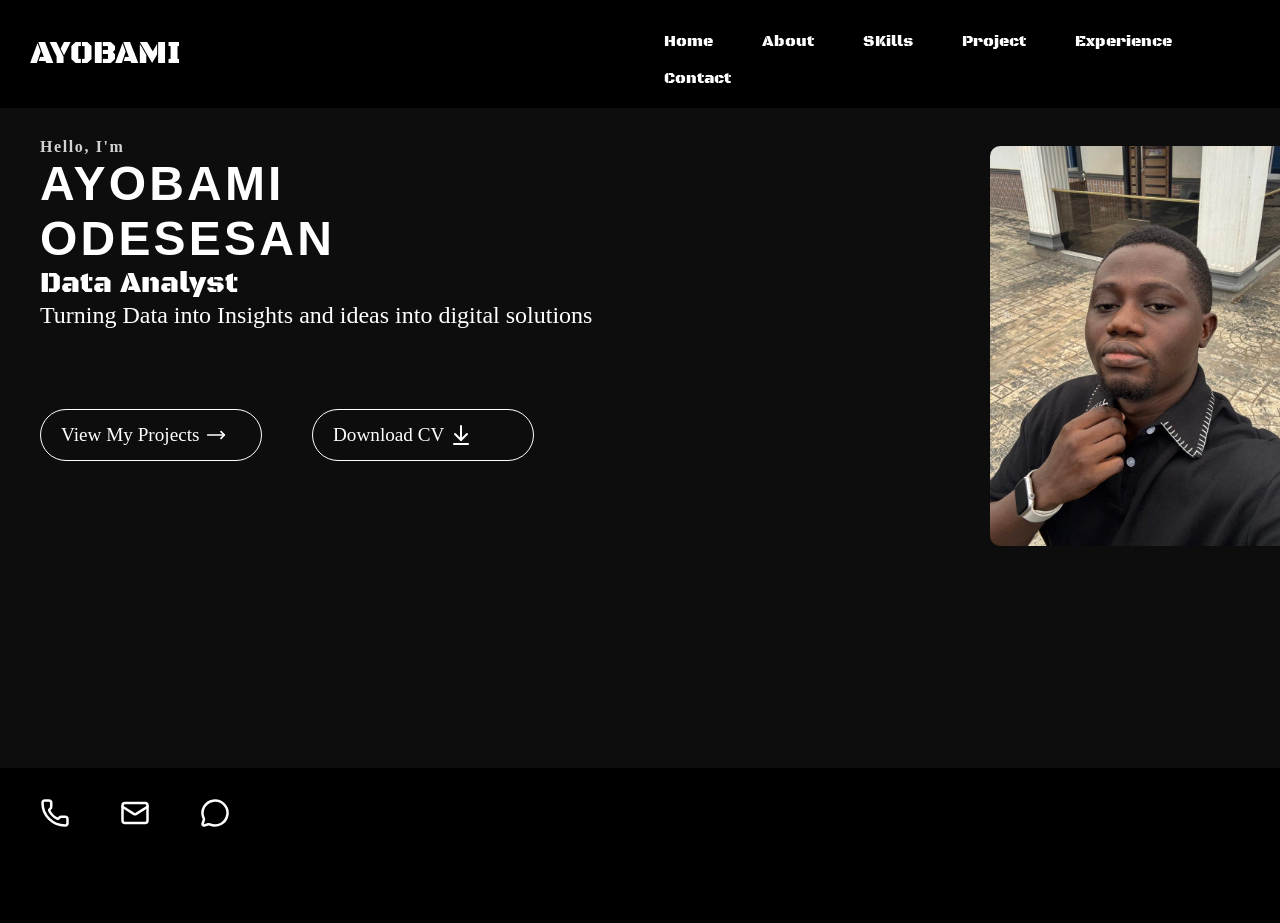
<file: index.html>
<!DOCTYPE html>
<html lang="en">
<head>
    <meta charset="UTF-8">
    <meta name="viewport" content="width=device-width, initial-scale=1.0">
    <title>portfolio</title>
    <link rel="stylesheet" href="./portfolio.css">
</head>
<body>
    <!-- navbar -->
     <nav class="navbar">
        <div class="logo">AYOBAMI</div>
        <div class="link">
            <a class="text-decoration" href="./index.html">Home</a>
            <a class="text-decoration" href="./portfolio_page2.html">About</a>
            <a class="text-decoration" href="./portfolio_page3.html">SKills</a>
            <a class="text-decoration" href="./portfolio_page4.html">Project</a>
            <a class="text-decoration" href="./portfolio_experience.html">Experience</a>
            <a class="text-decoration" href="./portfolio_contact.html">Contact</a>
            <!-- <a class="text-decoration" href=""></a> -->
        </div>
        <!-- menu -->
         <div class="dropdown">
              <div class="button">
                <svg xmlns="http://www.w3.org/2000/svg" width="24" height="24" viewBox="0 0 24 24" fill="none" stroke="currentColor" stroke-width="2" stroke-linecap="round" stroke-linejoin="round" class="lucide lucide-menu preview-icon"><path d="M4 5h16"/><path d="M4 12h16"/><path d="M4 19h16"/></svg>
              </div>
              <div class="content">
                <a href="./index.html">Home</a>
                <a href="./portfolio_page2.html">About</a>
                <a href="./portfolio_page3.html">Skills</a>
                <a href="./portfolio_page4.html">Project</a>
                <a href="./portfolio_experience.html">Experience</a>
                <a href="./portfolio_contact.html">Contact</a>
              </div>
         </div>
        <!--  menu-->
     </nav>
    <!-- main -->
     <main class="main">
        <p class="hello">Hello, I'm </p>
        <h1 class="my-name">AYOBAMI <div>ODESESAN</div></h1>
        <p class="work">Data Analyst</p>
        <div class="what_I_do">Turning Data into Insights and ideas into digital solutions</div>
        <div class="project_lead">
            <a class="view" href="./portfolio_page4.html"><span>View My Projects</span> <span class="arrow"><svg xmlns="http://www.w3.org/2000/svg" width="24" height="20" viewBox="0 0 24 24" fill="none" stroke="currentColor" stroke-width="2" stroke-linecap="round" stroke-linejoin="round" class="lucide lucide-move-right preview-icon"><path d="M18 8L22 12L18 16"/><path d="M2 12H22"/></svg></span> </a>
            <a class="download_cv" href=""><span>Download CV</span> <span class="download_icon"><svg xmlns="http://www.w3.org/2000/svg" width="24" height="24" viewBox="0 0 24 24" fill="none" stroke="currentColor" stroke-width="2" stroke-linecap="round" stroke-linejoin="round" class="lucide lucide-arrow-down-to-line preview-icon"><path d="M12 17V3"/><path d="m6 11 6 6 6-6"/><path d="M19 21H5"/></svg></span></a> 
        </div>
        <div class="my_image"></div>
     </main>
     <!--  -->
     <div class="hide">
     <footer class="first_footer">
        <a href="tel:+2347024069061"><svg class="phone_number" xmlns="http://www.w3.org/2000/svg" width="24" height="24" viewBox="0 0 24 24" fill="none" stroke="white" stroke-width="2" stroke-linecap="round" stroke-linejoin="round" class="lucide lucide-phone preview-icon"><path d="M13.832 16.568a1 1 0 0 0 1.213-.303l.355-.465A2 2 0 0 1 17 15h3a2 2 0 0 1 2 2v3a2 2 0 0 1-2 2A18 18 0 0 1 2 4a2 2 0 0 1 2-2h3a2 2 0 0 1 2 2v3a2 2 0 0 1-.8 1.6l-.468.351a1 1 0 0 0-.292 1.233 14 14 0 0 0 6.392 6.384"/></svg></a>
        <a class="email_link" href="mailto:ayobamisogo1@gmail.com"><svg class="email"  xmlns="http://www.w3.org/2000/svg" width="24" height="24" viewBox="0 0 24 24" fill="none" stroke="currentColor" stroke-width="2" stroke-linecap="round" stroke-linejoin="round" class="lucide lucide-mail preview-icon"><path d="m22 7-8.991 5.727a2 2 0 0 1-2.009 0L2 7"/><rect x="2" y="4" width="20" height="16" rx="2"/></svg></a>
        <a href="https://wa.me/2347014069061"><svg class="message" xmlns="http://www.w3.org/2000/svg" width="24" height="24" viewBox="0 0 24 24" fill="none" stroke="white" stroke-width="2" stroke-linecap="round" stroke-linejoin="round" class="lucide lucide-message-circle preview-icon"><path d="M2.992 16.342a2 2 0 0 1 .094 1.167l-1.065 3.29a1 1 0 0 0 1.236 1.168l3.413-.998a2 2 0 0 1 1.099.092 10 10 0 1 0-4.777-4.719"/></svg></a>
     </footer>
     </div>



     <!-- Small screen section -->
      <section class="section">
        <div class="parent">
            <div class="child one"><p class="hello2">Hello, I'm </p>
            <h1 class="my-name2">AYOBAMI <div>ODESESAN</div></h1>
            <p class="work2">Data Analyst</p>
            <div class="what_I_do2">Turning Data into Insights and ideas into digital solutions</div>
            <div class="project_lead2">
            <a class="view" href="./portfolio_page4.html"><span>View My Projects</span> <span class="arrow"><svg xmlns="http://www.w3.org/2000/svg" width="24" height="20" viewBox="0 0 24 24" fill="none" stroke="currentColor" stroke-width="2" stroke-linecap="round" stroke-linejoin="round" class="lucide lucide-move-right preview-icon"><path d="M18 8L22 12L18 16"/><path d="M2 12H22"/></svg></span> </a>
            <a class="download_cv" href=""><span>Download CV</span> <span class="download_icon"><svg xmlns="http://www.w3.org/2000/svg" width="24" height="24" viewBox="0 0 24 24" fill="none" stroke="currentColor" stroke-width="2" stroke-linecap="round" stroke-linejoin="round" class="lucide lucide-arrow-down-to-line preview-icon"><path d="M12 17V3"/><path d="m6 11 6 6 6-6"/><path d="M19 21H5"/></svg></span></a> 
        </div>
        <div class="my_image2"></div>
        <footer class="first_footer">
        <a href="tel:+2347024069061"><svg class="phone_number" xmlns="http://www.w3.org/2000/svg" width="24" height="24" viewBox="0 0 24 24" fill="none" stroke="white" stroke-width="2" stroke-linecap="round" stroke-linejoin="round" class="lucide lucide-phone preview-icon"><path d="M13.832 16.568a1 1 0 0 0 1.213-.303l.355-.465A2 2 0 0 1 17 15h3a2 2 0 0 1 2 2v3a2 2 0 0 1-2 2A18 18 0 0 1 2 4a2 2 0 0 1 2-2h3a2 2 0 0 1 2 2v3a2 2 0 0 1-.8 1.6l-.468.351a1 1 0 0 0-.292 1.233 14 14 0 0 0 6.392 6.384"/></svg></a>
        <a class="email_link" href="mailto:ayobamisogo1@gmail.com"><svg class="email"  xmlns="http://www.w3.org/2000/svg" width="24" height="24" viewBox="0 0 24 24" fill="none" stroke="currentColor" stroke-width="2" stroke-linecap="round" stroke-linejoin="round" class="lucide lucide-mail preview-icon"><path d="m22 7-8.991 5.727a2 2 0 0 1-2.009 0L2 7"/><rect x="2" y="4" width="20" height="16" rx="2"/></svg></a>
        <a href="https://wa.me/2347014069061"><svg class="message" xmlns="http://www.w3.org/2000/svg" width="24" height="24" viewBox="0 0 24 24" fill="none" stroke="white" stroke-width="2" stroke-linecap="round" stroke-linejoin="round" class="lucide lucide-message-circle preview-icon"><path d="M2.992 16.342a2 2 0 0 1 .094 1.167l-1.065 3.29a1 1 0 0 0 1.236 1.168l3.413-.998a2 2 0 0 1 1.099.092 10 10 0 1 0-4.777-4.719"/></svg></a>
     </footer>
        </div>
      </section>

     <!-- aside -->
    <!--section  -->
    <!-- footer -->
</body>
</html>
</file>
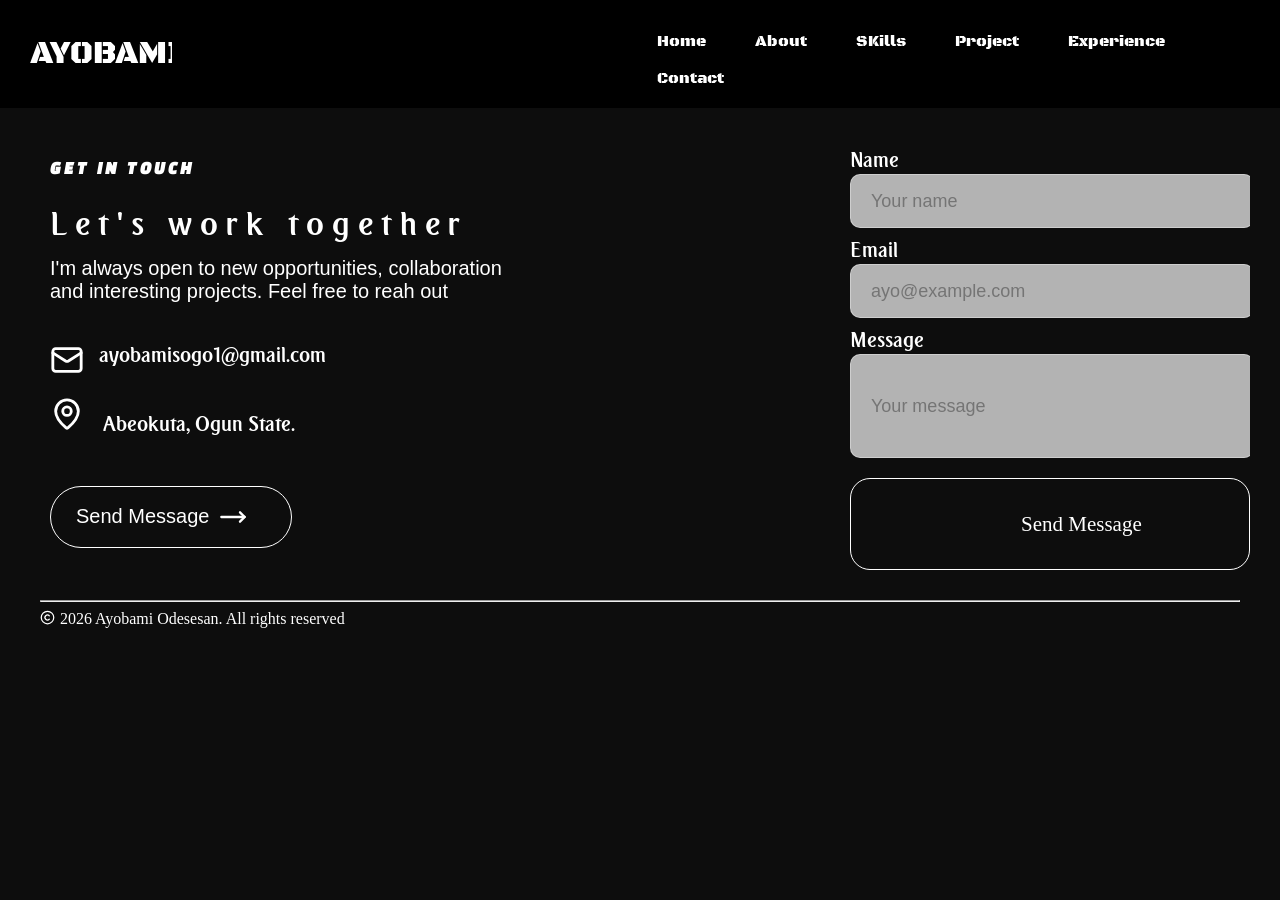
<file: portfolio_contact.html>
<!DOCTYPE html>
<html lang="en">
<head>
    <meta charset="UTF-8">
    <meta name="viewport" content="width=device-width, initial-scale=1.0">
    <title>Document</title>
    <link rel="stylesheet" href="./portfolio_contact.css">
</head>
<body>
      <nav class="navbar">
        <div class="logo">AYOBAMI</div>
         <div class="link">
            <a class="text-decoration" href="./index.html">Home</a>
            <a class="text-decoration" href="./portfolio_page2.html">About</a>
            <a class="text-decoration" href="./portfolio_page3.html">SKills</a>
            <a class="text-decoration" href="./portfolio_page4.html">Project</a>
            <a class="text-decoration" href="./portfolio_experience.html">Experience</a>
            <a class="text-decoration" href="">Contact</a>
            <a class="text-decoration" href=""></a>
        </div>
        <!-- menu -->
         <div class="dropdown">
              <div class="button">
                <svg xmlns="http://www.w3.org/2000/svg" width="24" height="24" viewBox="0 0 24 24" fill="none" stroke="currentColor" stroke-width="2" stroke-linecap="round" stroke-linejoin="round" class="lucide lucide-menu preview-icon"><path d="M4 5h16"/><path d="M4 12h16"/><path d="M4 19h16"/></svg>
              </div>
              <div class="content">
                 <a href="./index.html">Home</a>
                <a href="./portfolio_page2.html">About</a>
                <a href="./portfolio_page3.html">Skills</a>
                <a href="./portfolio_page4.html">Project</a>
                <a href="./portfolio_experience.html">Experience</a>
                <a href="./portfolio_contact.html">Contact</a>
              </div>
         </div>
        <!--  menu-->
     </nav>
     <!-- main -->
      <main class="main">
         <h6 class="in_touch">GET IN TOUCH</h6>
            <h1 class="work_together">Let's work together</h1>
            <p class="reach_out">I'm always open to new opportunities, collaboration <br> and interesting projects. Feel free to reah out</p>
            <div class="contacts">
               <a class="email_link" href="mailto:ayobamisogo1@gmail.com"><svg class="email"  xmlns="http://www.w3.org/2000/svg" width="34" height="34" viewBox="0 0 24 24" fill="none" stroke="currentColor" stroke-width="2" stroke-linecap="round" stroke-linejoin="round" class="lucide lucide-mail preview-icon"><path d="m22 7-8.991 5.727a2 2 0 0 1-2.009 0L2 7"/><rect x="2" y="4" width="20" height="16" rx="2"/></svg> <span class="ayobami_email">ayobamisogo1@gmail.com</span></a>
             <!--  -->
                <a class="email_link2" href="https://maps.app.goo.gl/ST39yi57Z9pX3VCB8?g_st=ic"><svg class="location" xmlns="http://www.w3.org/2000/svg" width="34" height="34" viewBox="0 0 24 24" fill="none" stroke="currentColor" stroke-width="2" stroke-linecap="round" stroke-linejoin="round" class="lucide lucide-map-pin preview-icon"><path d="M20 10c0 4.993-5.539 10.193-7.399 11.799a1 1 0 0 1-1.202 0C9.539 20.193 4 14.993 4 10a8 8 0 0 1 16 0"/><circle cx="12" cy="10" r="3"/></svg> <span class="ayobami_email">Abeokuta, Ogun State.</span></a>
            </div>
           <a class="link" href="">
             <div class="send_message"><span class="send_message1">Send Message</span><span class="last_arrow"><svg class="last_arrow" xmlns="http://www.w3.org/2000/svg" width="28" height="28" viewBox="0 0 24 24" fill="none" stroke="currentColor" stroke-width="2" stroke-linecap="round" stroke-linejoin="round" class="lucide lucide-move-right preview-icon"><path d="M18 8L22 12L18 16"/><path d="M2 12H22"/></svg></span></div>
           </a>
      </main>
      <aside class="aside">
      <label class="label" for="">Name</label>
      <input placeholder="Your name" class="name_input" type="text">
      <label class="label" for="">Email</label>
      <input placeholder="ayo@example.com" class="name_input" type="email">
      <label class="label" for="">Message</label>
      <input placeholder="Your message" class="name_input2" type="text">
      <a class="last_button_link" href="">
         <div class="last_button"><span class="message">Send Message</span></div>
      </a>
      </aside>
      <footer>
      <hr class="line">
       <div class="copy">
         <span class="copyright">
            <svg xmlns="http://www.w3.org/2000/svg" width="15" height="15" viewBox="0 0 24 24" fill="none" stroke="white" stroke-width="2" stroke-linecap="round" stroke-linejoin="round" class="lucide lucide-copyright preview-icon"><circle cx="12" cy="12" r="10"/><path d="M14.83 14.83a4 4 0 1 1 0-5.66"/></svg>
         </span><span class="this_year">2026 Ayobami Odesesan. All rights reserved</span>
       </div>
      </footer>
</body>
</html>
</file>
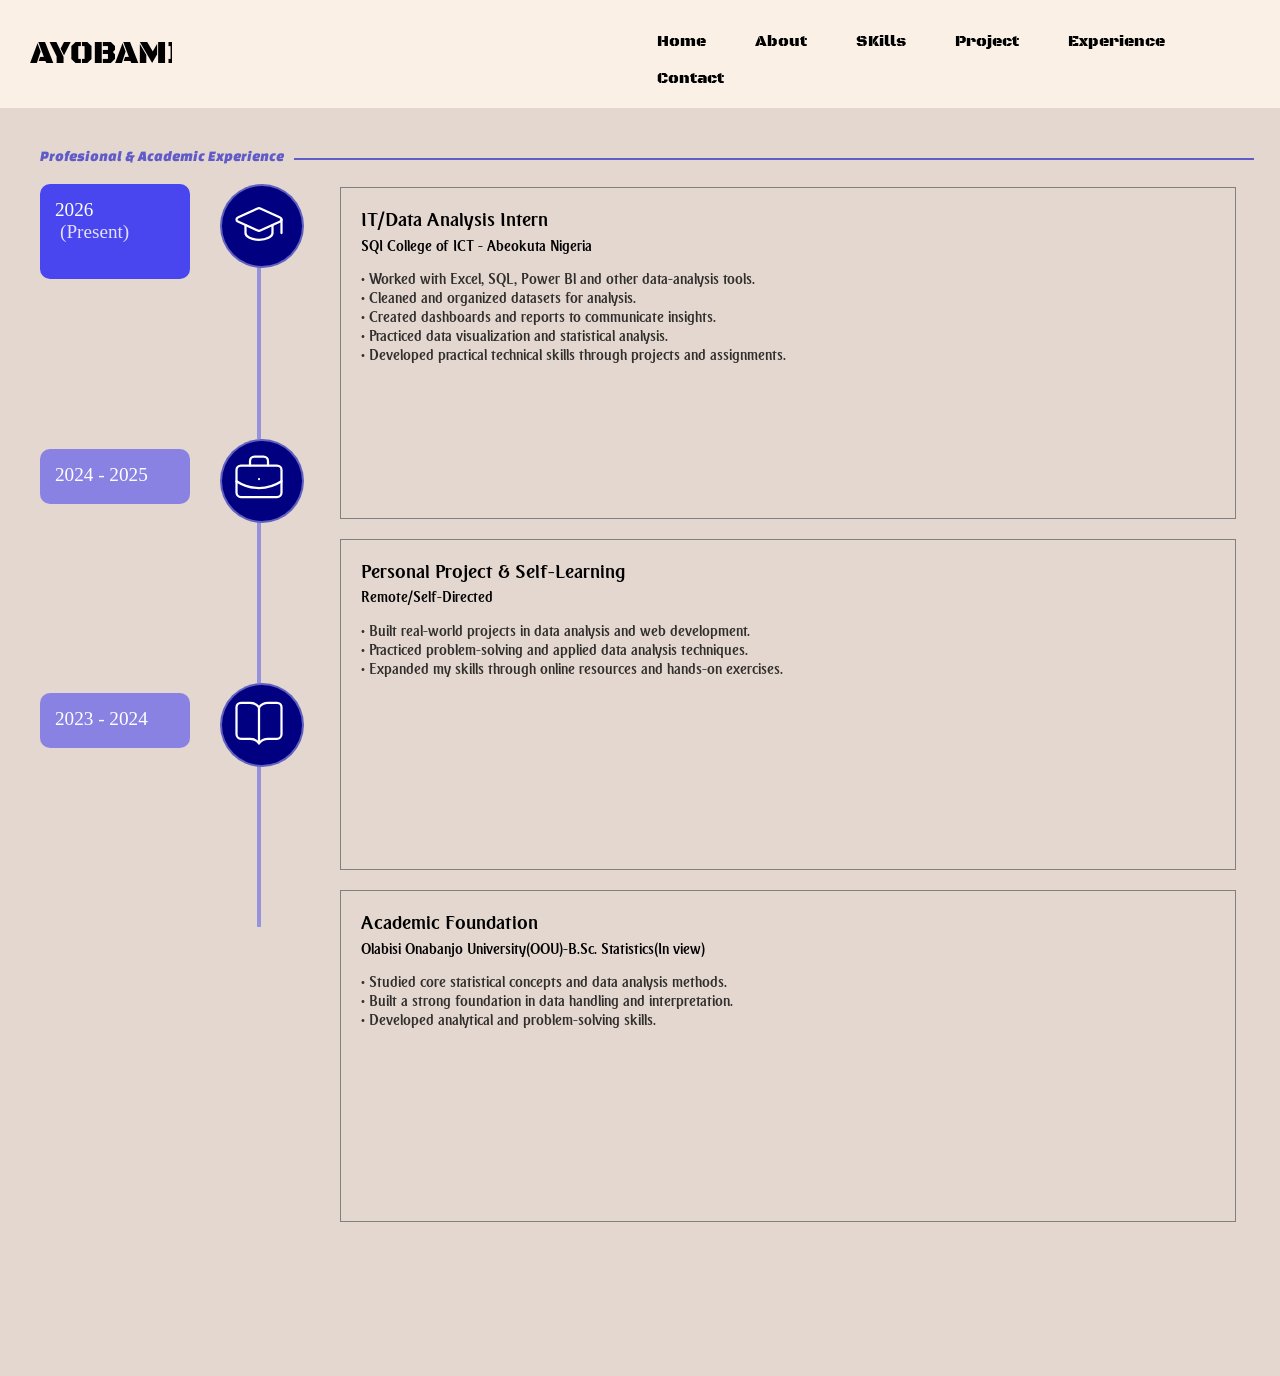
<file: portfolio_experience.html>
<!DOCTYPE html>
<html lang="en">
<head>
    <meta charset="UTF-8">
    <meta name="viewport" content="width=device-width, initial-scale=1.0">
    <title>Document</title>
    <link rel="stylesheet" href="./portfolio_experience.css">
</head>
<body>
    <nav class="navbar">
        <div class="logo">AYOBAMI</div>
         <div class="link">
            <a class="text-decoration" href="./index.html">Home</a>
            <a class="text-decoration" href="./portfolio_page2.html">About</a>
            <a class="text-decoration" href="./portfolio_page3.html">SKills</a>
            <a class="text-decoration" href="./portfolio_page4.html">Project</a>
            <a class="text-decoration" href="./portfolio_experience.html">Experience</a>
            <a class="text-decoration" href="./portfolio_contact.html">Contact</a>
            <a class="text-decoration" href=""></a>
        </div>
        <!-- <div class="menu">
          
        </div> -->
        <!-- menu -->
         <div class="dropdown">
              <div class="button">
                <svg xmlns="http://www.w3.org/2000/svg" width="24" height="24" viewBox="0 0 24 24" fill="none" stroke="currentColor" stroke-width="2" stroke-linecap="round" stroke-linejoin="round" class="lucide lucide-menu preview-icon"><path d="M4 5h16"/><path d="M4 12h16"/><path d="M4 19h16"/></svg>
              </div>
              <div class="content">
                 <a href="./index.html">Home</a>
                <a href="./portfolio_page2.html">About</a>
                <a href="./portfolio_page3.html">Skills</a>
                <a href="./portfolio_page4.html">Project</a>
                <a href="./portfolio_experience.html">Experience</a>
                <a href="./portfolio_contact.html">Contact</a>
              </div>
         </div>
        <!--  menu-->
     </nav>
 <main class="main">
    <div class="linebase">
          <div class="pro">
          Profesional & Academic Experience 
          </div>
          <div class="line"></div>
    </div>
    <div class="cards">
        <div class="first card"><span class="year">2026</span><br><span class="Present">(Present)</span></div>
        <div class="graduation"><svg class="icon1" xmlns="http://www.w3.org/2000/svg" width="54" height="54" viewBox="0 0 24 24" fill="none" stroke="white" stroke-width="1" stroke-linecap="round" stroke-linejoin="round" class="lucide lucide-graduation-cap preview-icon"><path d="M21.42 10.922a1 1 0 0 0-.019-1.838L12.83 5.18a2 2 0 0 0-1.66 0L2.6 9.08a1 1 0 0 0 0 1.832l8.57 3.908a2 2 0 0 0 1.66 0z"/><path d="M22 10v6"/><path d="M6 12.5V16a6 3 0 0 0 12 0v-3.5"/></svg></div>
    </div>
    <div class="stroke"></div>
    <!--  -->
    <div class="cards2">
        <div class="first2 card"><span class="year2">2024 - 2025</span></div>
        <div class="graduation2"><svg class="icon1" xmlns="http://www.w3.org/2000/svg" width="54" height="54" viewBox="0 0 24 24" fill="none" stroke="white" stroke-width="1" stroke-linecap="round" stroke-linejoin="round" class="lucide lucide-briefcase-business preview-icon"><path d="M12 12h.01"/><path d="M16 6V4a2 2 0 0 0-2-2h-4a2 2 0 0 0-2 2v2"/><path d="M22 13a18.15 18.15 0 0 1-20 0"/><rect width="20" height="14" x="2" y="6" rx="2"/></svg></div>
    </div>
    <div class="stroke2"></div>
    <!--  -->
     <div class="cards3">
        <div class="first3 card"><span class="year3">2023 - 2024</span></div>
        <div class="graduation3"><svg class="icon3" xmlns="http://www.w3.org/2000/svg" width="54" height="54" viewBox="0 0 24 24" fill="none" stroke="white" stroke-width="1" stroke-linecap="round" stroke-linejoin="round" class="lucide lucide-book-open preview-icon"><path d="M12 5v16"/><path d="M20.001 19A2 2 0 0022 17V5a2 2 0 00-1.999-2L16 3.002A5 5 0 0012 5a5 5 0 00-4-2H4a2 2 0 00-2 2v12a2 2 0 001.999 2H8a5 5 0 014 2 5 5 0 014-2z"/></svg></div>
    </div>
    <div class="stroke3"></div>
    <div class="aside">
     <div class="child one">
        <h3 class="IT">IT/Data Analysis Intern</h3>
        <p class="sqi">SQI College of ICT - Abeokuta Nigeria</p>
        <p class="workdone">• Worked with Excel, SQL, Power Bl and other data-analysis tools. <br>
      • Cleaned and organized datasets for analysis. <br>
       • Created dashboards and reports to communicate insights. <br>
     • Practiced data visualization and statistical analysis. <br>
     • Developed practical technical skills through projects and assignments.</p>
     </div>
     <div class="child two">
        <h3 class="IT">Personal Project & Self-Learning</h3>
        <p class="sqi">Remote/Self-Directed</p>
        <p class="workdone">• Built real-world projects in data analysis and web development. <br>
     • Practiced problem-solving and applied data analysis techniques. <br>
     • Expanded my skills through online resources and hands-on exercises.</p>
     </div>
     <div class="child three">
     <h3 class="IT">Academic Foundation</h3>
     <p class="sqi">Olabisi Onabanjo University(OOU)-B.Sc. Statistics(In view)</p>
     <p class="workdone">• Studied core statistical concepts and data analysis methods.<br>• Built a strong foundation in data handling and interpretation. <br>• Developed analytical and problem-solving skills.</p>
     </div>
</div>
</main>

</body>
</html>
</file>
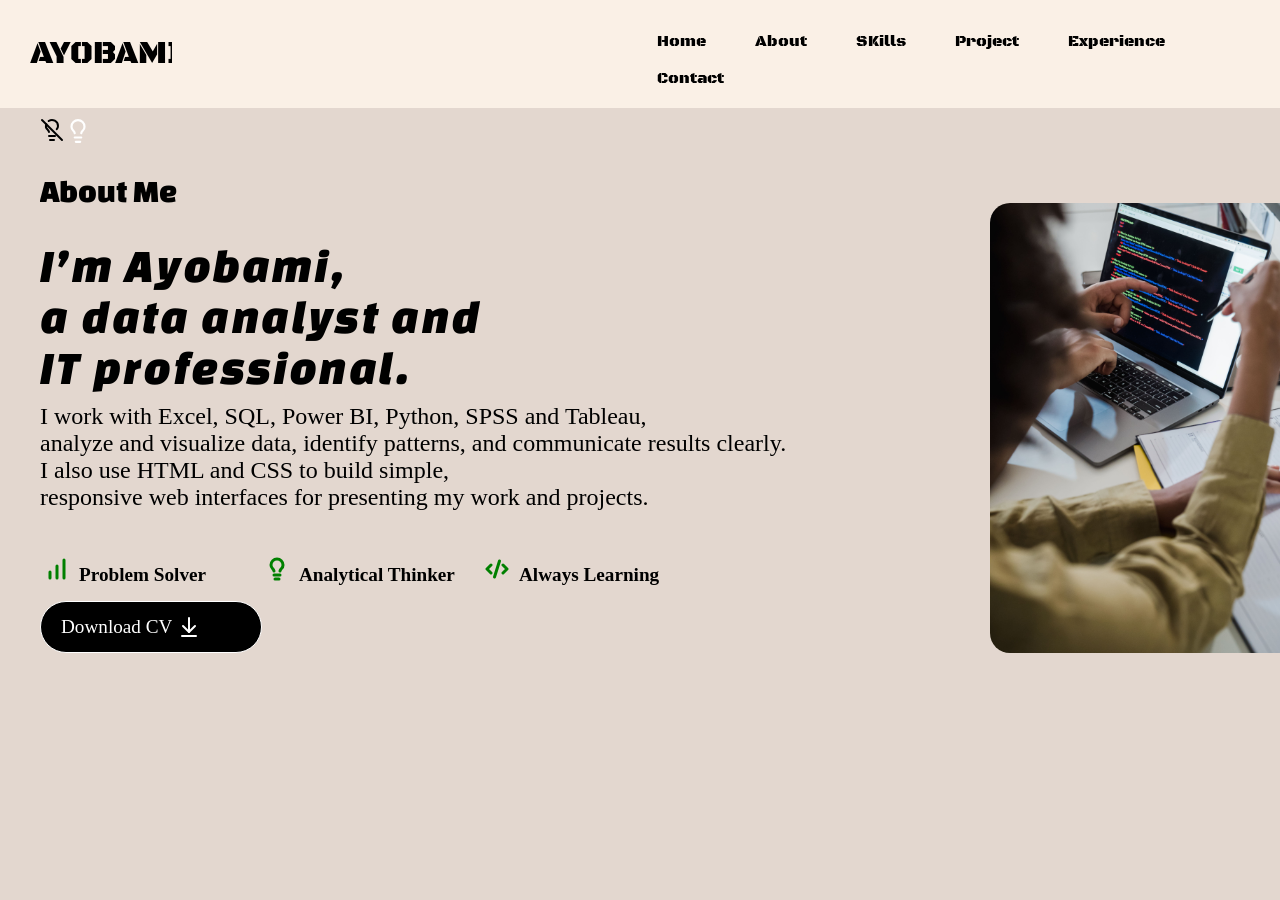
<file: portfolio_page2.html>
<!DOCTYPE html>
<html lang="en">
<head>
    <meta charset="UTF-8">
    <meta name="viewport" content="width=device-width, initial-scale=1.0">
    <title>about_me`</title>
    <link rel="stylesheet" href="./portfolio_page2.css">
    <script defer src="./portfolio_light.js"></script>
</head>
<body id="mode">
    <!--navbar  -->
    <nav class="navbar">
        <div class="logo">AYOBAMI</div>
        <div class="link">
            <a class="text-decoration" href="./index.html">Home</a>
            <a class="text-decoration" href="">About</a>
            <a class="text-decoration" href="./portfolio_page3.html">SKills</a>
            <a class="text-decoration" href="./portfolio_page4.html">Project</a>
             <a class="text-decoration" href="./portfolio_experience.html">Experience</a>
            <a class="text-decoration" href="">Contact</a>
            <a class="text-decoration" href="./portfolio_contact.html"></a>
        </div>
        <!-- menu -->
         <div class="dropdown">
              <div class="button">
                <svg xmlns="http://www.w3.org/2000/svg" width="24" height="24" viewBox="0 0 24 24" fill="none" stroke="currentColor" stroke-width="2" stroke-linecap="round" stroke-linejoin="round" class="lucide lucide-menu preview-icon"><path d="M4 5h16"/><path d="M4 12h16"/><path d="M4 19h16"/></svg>
              </div>
              <div class="content">
               <a href="./index.html">Home</a>
                <a href="./portfolio_page2.html">About</a>
                <a href="./portfolio_page3.html">Skills</a>
                <a href="./portfolio_page4.html">Project</a>
                <a href="./portfolio_experience.html">Experience</a>
                <a href="./portfolio_contact.html">Contact</a>
              </div>
         </div>
        <!--  menu-->
     </nav>
     <!-- main -->
 <main class="main">
    <!--  -->
    <div class="mode_flex">
        <svg class="dark" onclick="darkMode()" xmlns="http://www.w3.org/2000/svg" width="24" height="24" viewBox="0 0 24 24" fill="none" stroke="currentColor" stroke-width="2" stroke-linecap="round" stroke-linejoin="round" class="lucide lucide-lightbulb-off preview-icon"><path d="M16.8 11.2c.8-.9 1.2-2 1.2-3.2a6 6 0 0 0-9.3-5"/><path d="m2 2 20 20"/><path d="M6.3 6.3a4.67 4.67 0 0 0 1.2 5.2c.7.7 1.3 1.5 1.5 2.5"/><path d="M9 18h6"/><path d="M10 22h4"/></svg>
       <!-- light -->
        <svg class="light" onclick="lightMode()" xmlns="http://www.w3.org/2000/svg" width="28" height="26" viewBox="0 0 24 24" fill="none" stroke="currentColor" stroke-width="2" stroke-linecap="round" stroke-linejoin="round" class="lucide lucide-lightbulb preview-icon"><path d="M15 14c.2-1 .7-1.7 1.5-2.5 1-.9 1.5-2.2 1.5-3.5A6 6 0 0 0 6 8c0 1 .2 2.2 1.5 3.5.7.7 1.3 1.5 1.5 2.5"/><path d="M9 18h6"/><path d="M10 22h4"/></svg>
     </div>
     <!--  -->
     <p class="hello">About Me </p>
     <div class="heading">I’m Ayobami,
     <div> a data analyst and</div>IT professional.</div>
     <div class="what_i_can_Use">I work with Excel, SQL, Power BI, Python, SPSS and Tableau,<br> analyze and  visualize data, identify patterns, and communicate results clearly.<br> I also use HTML and CSS to build simple,<br> responsive web interfaces for presenting my work and projects.</div>

     <div class="below_four_items">
        <div class="Problem_solver"><span><svg class="barchart" xmlns="http://www.w3.org/2000/svg" width="24" height="24" viewBox="0 0 24 24" fill="none" stroke="green" stroke-width="3" stroke-linecap="round" stroke-linejoin="round" class="lucide lucide-chart-no-axes-column-increasing preview-icon"><path d="M5 21v-6"/><path d="M12 21V9"/><path d="M19 21V3"/></svg></span><span class="problem">Problem Solver</span></div>
        <div class="Problem_solver"><span><svg class="barchart" xmlns="http://www.w3.org/2000/svg" width="24" height="24" viewBox="0 0 24 24" fill="none" stroke="green" stroke-width="3" stroke-linecap="round" stroke-linejoin="round" class="lucide lucide-lightbulb preview-icon"><path d="M15 14c.2-1 .7-1.7 1.5-2.5 1-.9 1.5-2.2 1.5-3.5A6 6 0 0 0 6 8c0 1 .2 2.2 1.5 3.5.7.7 1.3 1.5 1.5 2.5"/><path d="M9 18h6"/><path d="M10 22h4"/></svg></span><span class="problem">Analytical Thinker</span></div>
      <div class="Problem_solver"><span><svg class="barchart" xmlns="http://www.w3.org/2000/svg" width="24" height="24" viewBox="0 0 24 24" fill="none" stroke="green" stroke-width="3" stroke-linecap="round" stroke-linejoin="round" class="lucide lucide-code-xml preview-icon"><path d="m18 16 4-4-4-4"/><path d="m6 8-4 4 4 4"/><path d="m14.5 4-5 16"/></svg></span><span class="problem">Always Learning</span></div>
     </div>

     <a class="download_cv" href=""><span>Download CV</span> <span class="download_icon"><svg xmlns="http://www.w3.org/2000/svg" width="24" height="24" viewBox="0 0 24 24" fill="none" stroke="currentColor" stroke-width="2" stroke-linecap="round" stroke-linejoin="round" class="lucide lucide-arrow-down-to-line preview-icon"><path d="M12 17V3"/><path d="m6 11 6 6 6-6"/><path d="M19 21H5"/></svg></span></a> 
        </div>
 <div class="image"></div>

 </main>
</body>
</html>
</file>
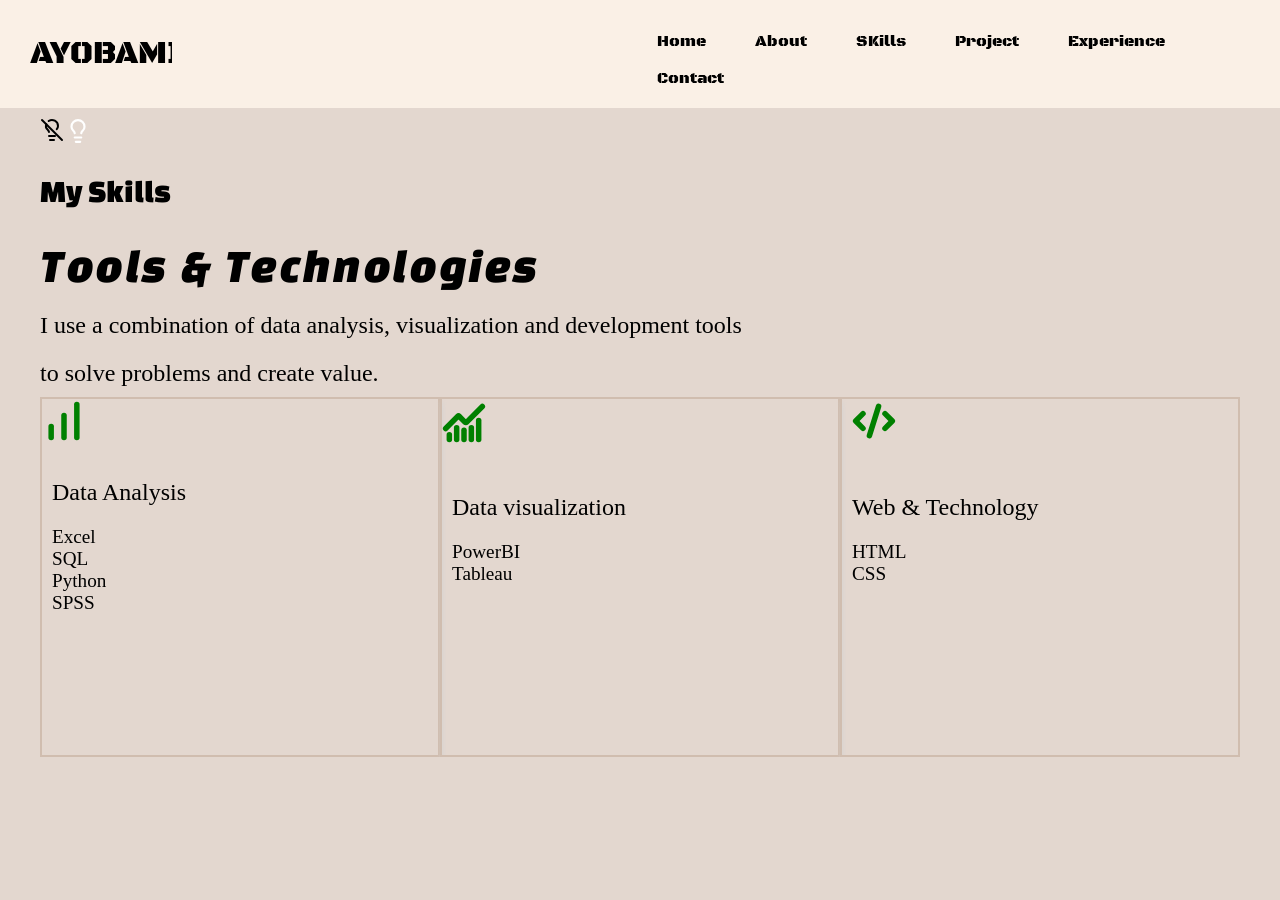
<file: portfolio_page3.html>
<!DOCTYPE html>
<html lang="en">
<head>
    <meta charset="UTF-8">
    <meta name="viewport" content="width=device-width, initial-scale=1.0">
    <title>skills</title>
    <script defer src="./portfolio_light.js"></script>
    <link rel="stylesheet" href="./portfolio_page3.css">
</head>
<body id="mode">
    <nav class="navbar">
        <div class="logo">AYOBAMI</div>
        <div class="link">
            <a class="text-decoration" href="./index.html">Home</a>
            <a class="text-decoration" href="./portfolio_page2.html">About</a>
            <a class="text-decoration" href="">SKills</a>
            <a class="text-decoration" href="./portfolio_page4.html">Project</a>
            <a class="text-decoration" href="./portfolio_experience.html">Experience</a>
            <a class="text-decoration" href="./portfolio_contact.html">Contact</a>
            <a class="text-decoration" href=""></a>
        </div>
        <!-- menu -->
         <div class="dropdown">
              <div class="button">
                <svg xmlns="http://www.w3.org/2000/svg" width="24" height="24" viewBox="0 0 24 24" fill="none" stroke="currentColor" stroke-width="2" stroke-linecap="round" stroke-linejoin="round" class="lucide lucide-menu preview-icon"><path d="M4 5h16"/><path d="M4 12h16"/><path d="M4 19h16"/></svg>
              </div>
              <div class="content">
                 <a href="./index.html">Home</a>
                <a href="./portfolio_page2.html">About</a>
                <a href="./portfolio_page3.html">Skills</a>
                <a href="./portfolio_page4.html">Project</a>
                <a href="./portfolio_experience.html">Experience</a>
                <a href="./portfolio_contact.html">Contact</a>
              </div>
         </div>
        <!--  menu-->
</nav>
     <!--  -->
     <main class="main">
     <div class="mode_flex">
        <svg class="dark" onclick="darkMode()" xmlns="http://www.w3.org/2000/svg" width="24" height="24" viewBox="0 0 24 24" fill="none" stroke="currentColor" stroke-width="2" stroke-linecap="round" stroke-linejoin="round" class="lucide lucide-lightbulb-off preview-icon"><path d="M16.8 11.2c.8-.9 1.2-2 1.2-3.2a6 6 0 0 0-9.3-5"/><path d="m2 2 20 20"/><path d="M6.3 6.3a4.67 4.67 0 0 0 1.2 5.2c.7.7 1.3 1.5 1.5 2.5"/><path d="M9 18h6"/><path d="M10 22h4"/></svg>
       <!-- light -->
        <svg class="light" onclick="lightMode()" xmlns="http://www.w3.org/2000/svg" width="28" height="26" viewBox="0 0 24 24" fill="none" stroke="currentColor" stroke-width="2" stroke-linecap="round" stroke-linejoin="round" class="lucide lucide-lightbulb preview-icon"><path d="M15 14c.2-1 .7-1.7 1.5-2.5 1-.9 1.5-2.2 1.5-3.5A6 6 0 0 0 6 8c0 1 .2 2.2 1.5 3.5.7.7 1.3 1.5 1.5 2.5"/><path d="M9 18h6"/><path d="M10 22h4"/></svg>
     </div>
     <p class="hello">My Skills </p>
     <div class="heading">Tools & Technologies</div>
     <div class="what_i_can_Use">I use a combination of data analysis, visualization and development tools <br> to solve problems and create value.</div>

     <div class="parent">
     <div class="child one">
        <div class="network"><svg xmlns="http://www.w3.org/2000/svg" width="44" height="44" viewBox="0 0 24 24" fill="none" stroke="green" stroke-width="3" stroke-linecap="round" stroke-linejoin="round" class="lucide lucide-chart-no-axes-column-increasing preview-icon"><path d="M5 21v-6"/><path d="M12 21V9"/><path d="M19 21V3"/></svg></div>
        <div class="data">Data Analysis</div>
        <div class="small_data">Excel <br>SQL <br>Python <br>SPSS</div>
     </div>
     <div class="child two">
        <div class="chart"><svg xmlns="http://www.w3.org/2000/svg" width="44" height="48" viewBox="0 0 24 24" fill="none" stroke="green" stroke-width="3" stroke-linecap="round" stroke-linejoin="round" class="lucide lucide-chart-no-axes-combined preview-icon"><path d="M12 16v5"/><path d="M16 14.639V21"/><path d="M20 10.656V21"/><path d="m22 3-8.646 8.646a.5.5 0 0 1-.708 0L9.354 8.354a.5.5 0 0 0-.707 0L2 15"/><path d="M4 18.463V21"/><path d="M8 14.656V21"/></svg></div>
        <div class="data">Data visualization</div>
        <div class="small_data">PowerBI <br>Tableau</div>
     </div>
     <div class="child three">
        <div class="chart"><svg xmlns="http://www.w3.org/2000/svg" width="64" height="44" viewBox="0 0 24 24" fill="none" stroke="green" stroke-width="3" stroke-linecap="round" stroke-linejoin="round" class="lucide lucide-code-xml preview-icon"><path d="m18 16 4-4-4-4"/><path d="m6 8-4 4 4 4"/><path d="m14.5 4-5 16"/></svg></div>
        <div class="data">Web & Technology</div>
        <div class="small_data">HTML <br>CSS <br></div>
     </div>
     </div>
</main>
</body>
</html>
</file>
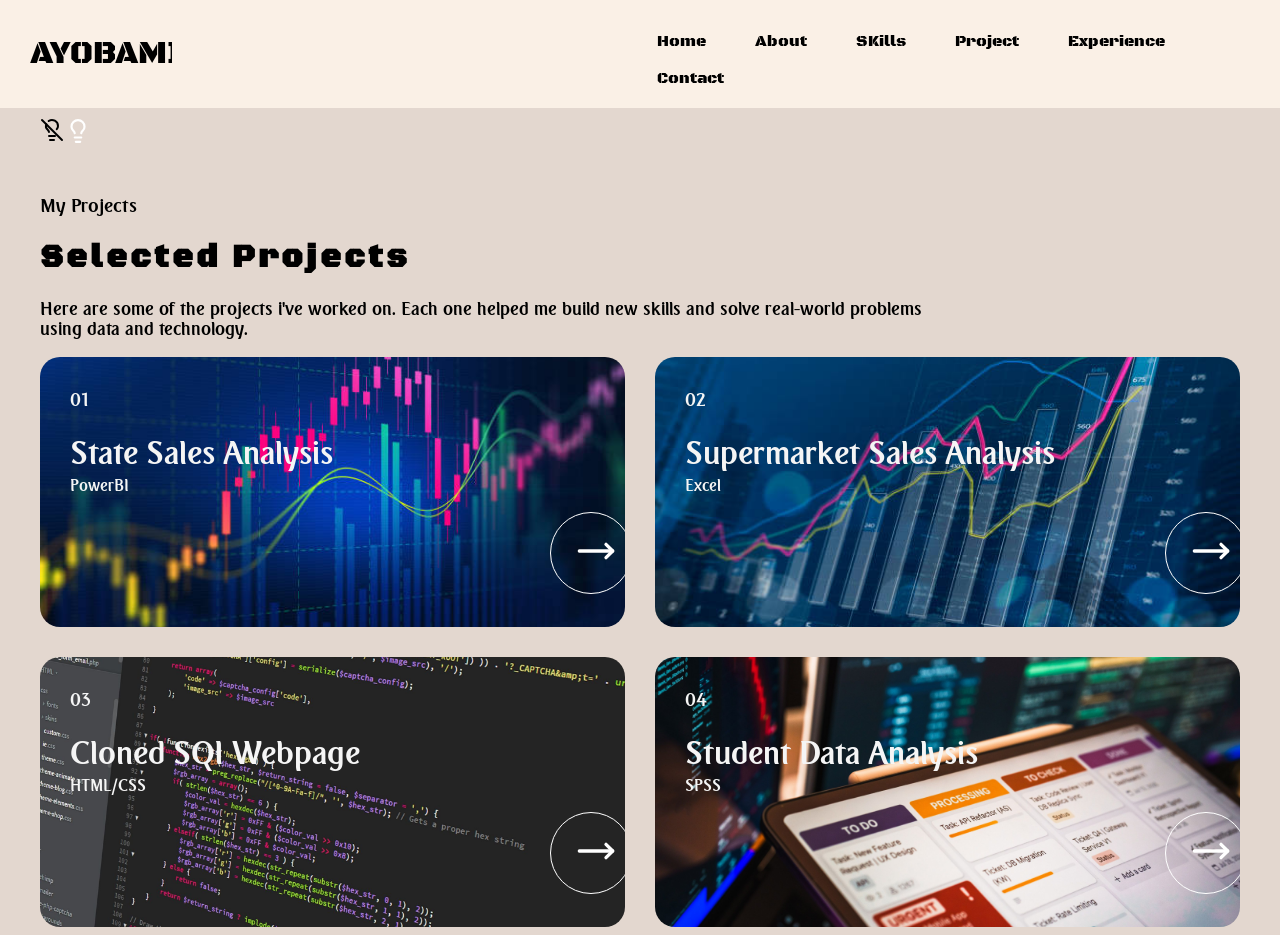
<file: portfolio_page4.html>
<!DOCTYPE html>
<html lang="en">
<head>
    <meta charset="UTF-8">
    <meta name="viewport" content="width=device-width, initial-scale=1.0">
    <title>project</title>
    <link rel="stylesheet" href="./portfolio_page4.css">
    <script defer src="./portfolio_light.js"></script>
</head>
<body id="mode">
     <nav class="navbar">
        <div class="logo">AYOBAMI</div>
         <div class="link">
            <a class="text-decoration" href="./index.html">Home</a>
            <a class="text-decoration" href="./portfolio_page2.html">About</a>
            <a class="text-decoration" href="./portfolio_page3.html">SKills</a>
            <a class="text-decoration" href="./portfolio_page4.html">Project</a>
            <a class="text-decoration" href="./portfolio_experience.html">Experience</a>
            <a class="text-decoration" href="./portfolio_contact.html">Contact</a>
            <a class="text-decoration" href=""></a>
        </div>
        <!-- menu -->
         <div class="dropdown">
              <div class="button">
                <svg xmlns="http://www.w3.org/2000/svg" width="24" height="24" viewBox="0 0 24 24" fill="none" stroke="currentColor" stroke-width="2" stroke-linecap="round" stroke-linejoin="round" class="lucide lucide-menu preview-icon"><path d="M4 5h16"/><path d="M4 12h16"/><path d="M4 19h16"/></svg>
              </div>
              <div class="content">
                 <a href="./index.html">Home</a>
                <a href="./portfolio_page2.html">About</a>
                <a href="./portfolio_page3.html">Skills</a>
                <a href="./portfolio_page4.html">Project</a>
                <a href="./portfolio_experience.html">Experience</a>
                <a href="./portfolio_contact.html">Contact</a>
              </div>
         </div>
        <!--  menu-->
     </nav>
     <!-- Main -->
      <!--  -->
    <div class="mode_flex">
        <svg class="dark" onclick="darkMode()" xmlns="http://www.w3.org/2000/svg" width="24" height="24" viewBox="0 0 24 24" fill="none" stroke="currentColor" stroke-width="2" stroke-linecap="round" stroke-linejoin="round" class="lucide lucide-lightbulb-off preview-icon"><path d="M16.8 11.2c.8-.9 1.2-2 1.2-3.2a6 6 0 0 0-9.3-5"/><path d="m2 2 20 20"/><path d="M6.3 6.3a4.67 4.67 0 0 0 1.2 5.2c.7.7 1.3 1.5 1.5 2.5"/><path d="M9 18h6"/><path d="M10 22h4"/></svg>
       <!-- light -->
        <svg class="light" onclick="lightMode()" xmlns="http://www.w3.org/2000/svg" width="28" height="26" viewBox="0 0 24 24" fill="none" stroke="currentColor" stroke-width="2" stroke-linecap="round" stroke-linejoin="round" class="lucide lucide-lightbulb preview-icon"><path d="M15 14c.2-1 .7-1.7 1.5-2.5 1-.9 1.5-2.2 1.5-3.5A6 6 0 0 0 6 8c0 1 .2 2.2 1.5 3.5.7.7 1.3 1.5 1.5 2.5"/><path d="M9 18h6"/><path d="M10 22h4"/></svg>
     </div>
     <!--  -->
      <main class="maine">
        <h3 class="my_projects">My Projects</h3>
        <h1 class="selected">Selected Projects</h1>
        <p class="here">Here are some of the projects i've worked on.  Each one helped me build new skills and  solve real-world problems <br>using data and technology.</p>

    <div class="parent">
        <a class="child one" href="./portfolio_powerbi.html">
            <div class="zero_one">01</div>
            <div class="state_sales">State Sales Analysis</div>
            <p class="powerbi">PowerBI</p>
            <div class="circle_one"><svg class="arrow" xmlns="http://www.w3.org/2000/svg" width="44" height="44" viewBox="0 0 24 24" fill="none" stroke="currentColor" stroke-width="2" stroke-linecap="round" stroke-linejoin="round" class="lucide lucide-move-right preview-icon"><path d="M18 8L22 12L18 16"/><path d="M2 12H22"/></svg></div>
            <!-- small screen arrow -->
            <div class="small_circle"><svg class="small_arrow" xmlns="http://www.w3.org/2000/svg" width="44" height="34" viewBox="0 0 24 24" fill="none" stroke="currentColor" stroke-width="2" stroke-linecap="round" stroke-linejoin="round" class="lucide lucide-move-right preview-icon"><path d="M18 8L22 12L18 16"/><path d="M2 12H22"/></svg></div>
        </a>
        <a class="child two" href="">
            <div class="zero_one">02</div>
            <div class="state_sales">Supermarket Sales Analysis</div>
            <p class="powerbi">Excel</p>
            <div class="circle_one"><svg class="arrow" xmlns="http://www.w3.org/2000/svg" width="44" height="44" viewBox="0 0 24 24" fill="none" stroke="currentColor" stroke-width="2" stroke-linecap="round" stroke-linejoin="round" class="lucide lucide-move-right preview-icon"><path d="M18 8L22 12L18 16"/><path d="M2 12H22"/></svg></div>
             <!-- small screen arrow -->
            <div class="small_circle"><svg class="small_arrow" xmlns="http://www.w3.org/2000/svg" width="44" height="34" viewBox="0 0 24 24" fill="none" stroke="currentColor" stroke-width="2" stroke-linecap="round" stroke-linejoin="round" class="lucide lucide-move-right preview-icon"><path d="M18 8L22 12L18 16"/><path d="M2 12H22"/></svg></div>
        </a>
        <a class="child three" href="">
            <div class="zero_one">03</div>
            <div class="state_sales">Cloned SQI Webpage</div>
            <p class="powerbi">HTML/CSS</p>
            <div class="circle_one"><svg class="arrow" xmlns="http://www.w3.org/2000/svg" width="44" height="44" viewBox="0 0 24 24" fill="none" stroke="currentColor" stroke-width="2" stroke-linecap="round" stroke-linejoin="round" class="lucide lucide-move-right preview-icon"><path d="M18 8L22 12L18 16"/><path d="M2 12H22"/></svg></div>
             <!-- small screen arrow -->
            <div class="small_circle"><svg class="small_arrow" xmlns="http://www.w3.org/2000/svg" width="44" height="34" viewBox="0 0 24 24" fill="none" stroke="currentColor" stroke-width="2" stroke-linecap="round" stroke-linejoin="round" class="lucide lucide-move-right preview-icon"><path d="M18 8L22 12L18 16"/><path d="M2 12H22"/></svg></div>
        </a>
        <a class="child four" href=""> <div class="zero_one">04</div>
            <div class="state_sales">Student Data Analysis</div>
            <p class="powerbi">SPSS</p>
            <div class="circle_one"><svg class="arrow" xmlns="http://www.w3.org/2000/svg" width="44" height="44" viewBox="0 0 24 24" fill="none" stroke="currentColor" stroke-width="2" stroke-linecap="round" stroke-linejoin="round" class="lucide lucide-move-right preview-icon"><path d="M18 8L22 12L18 16"/><path d="M2 12H22"/></svg></div>
             <!-- small screen arrow -->
            <div class="small_circle"><svg class="small_arrow" xmlns="http://www.w3.org/2000/svg" width="44" height="34" viewBox="0 0 24 24" fill="none" stroke="currentColor" stroke-width="2" stroke-linecap="round" stroke-linejoin="round" class="lucide lucide-move-right preview-icon"><path d="M18 8L22 12L18 16"/><path d="M2 12H22"/></svg></div>
        </a>
    </div>
      </main>
</body>
</html>
</file>
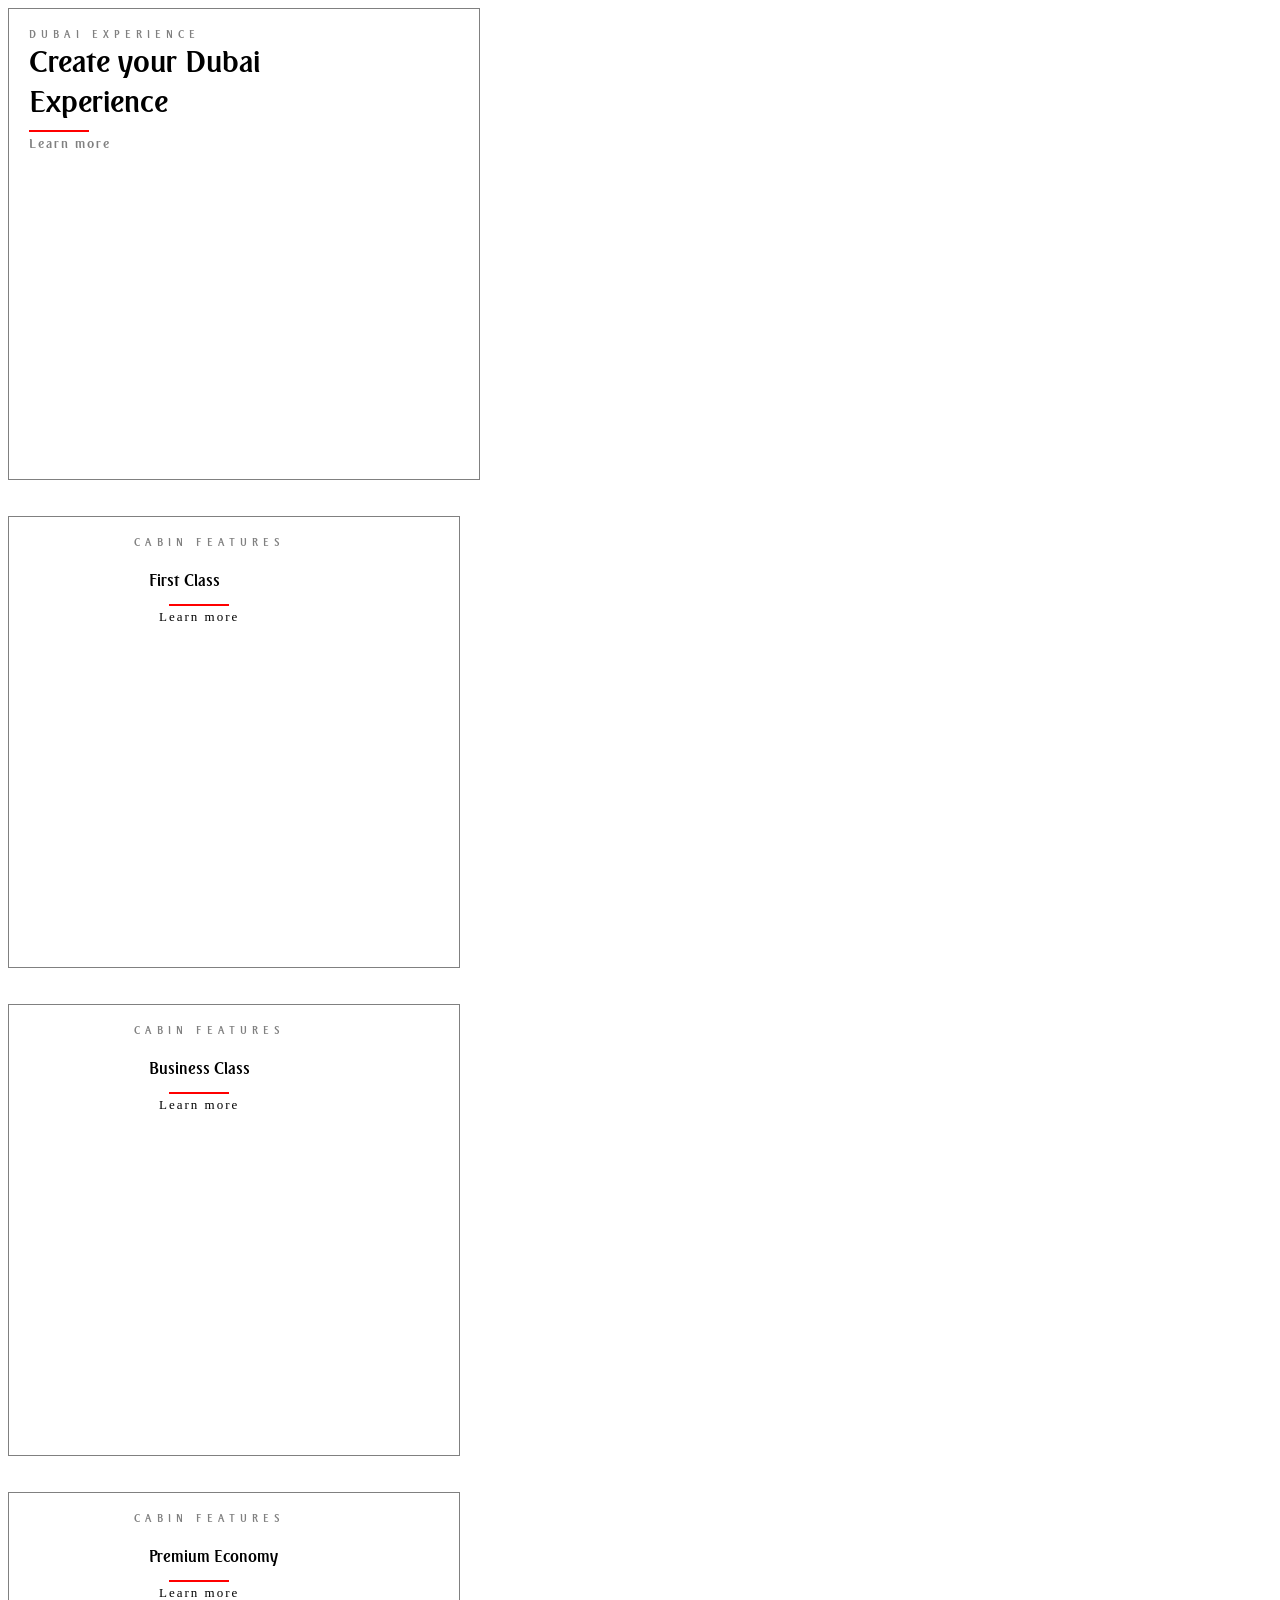
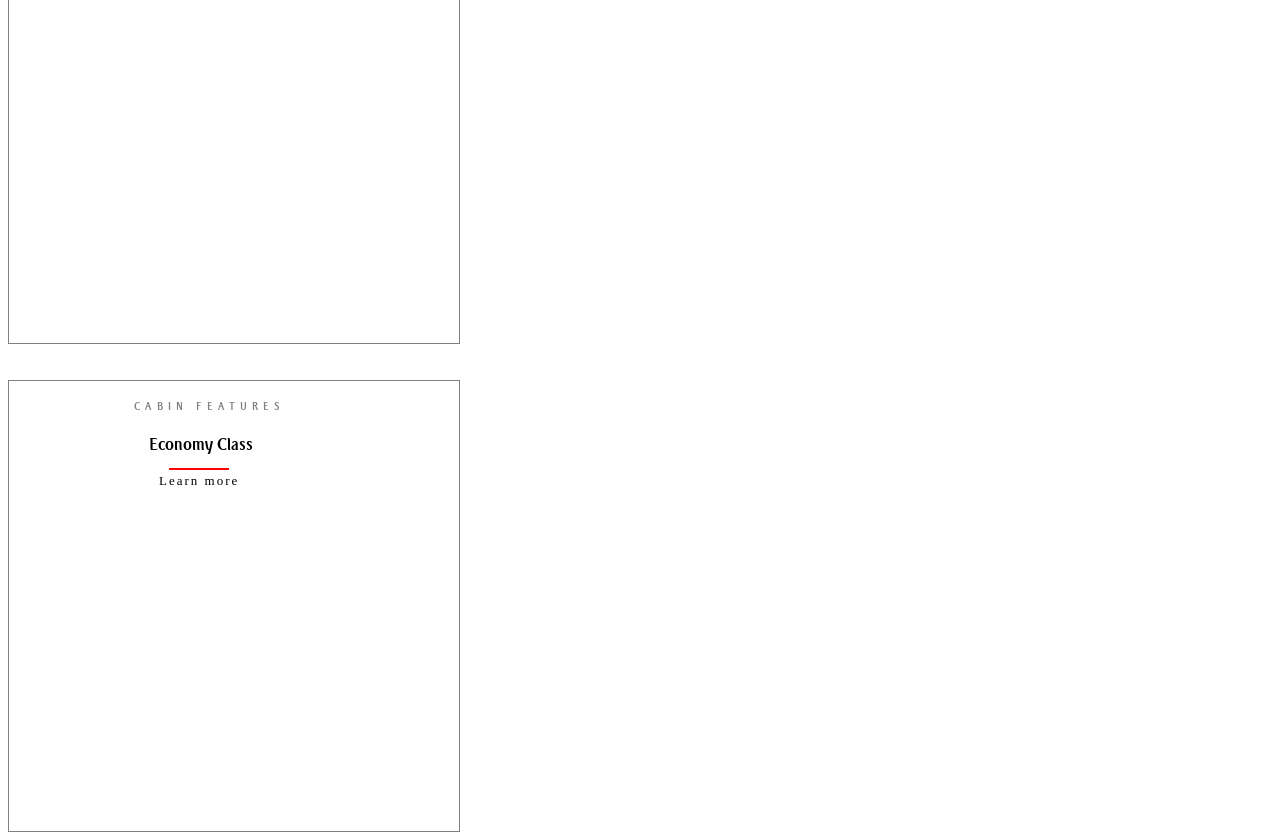
<file: Assets/fontcorrection.html>
<!DOCTYPE html>
<html lang="en">
<head>
    <meta charset="UTF-8">
    <meta name="viewport" content="width=device-width, initial-scale=1.0">
    <title>Document</title>
    <link rel="stylesheet" href="./fontcorrection.css">
</head>
<body>
    <div class="div1">
      <div class="dubai">DUBAI EXPERIENCE</div>
      <div class="create">Create your Dubai <br>Experience</div>
       <div><button class="button1"></button></div>
       <div class="learnmore">Learn more</div>
    </div>
    <br>
    <br>
    <div class="div2">
      <div class="dubai2">CABIN FEATURES</div>
      <div class="create2">First Class</div>
       <div><button class="button2"></button></div>
       <div class="learnmore2">Learn more</div>
    </div>
    <br>
    <br>
     <div class="div3">
      <div class="dubai3">CABIN FEATURES</div>
      <div class="create3">Business Class</div>
       <div><button class="button3"></button></div>
       <div class="learnmore3">Learn more</div>
    </div>
    <br>
    <br>
     <div class="div4">
      <div class="dubai4">CABIN FEATURES</div>
      <div class="create4">Premium Economy</div>
       <div><button class="button4"></button></div>
       <div class="learnmore4">Learn more</div>
    </div>
    <br>
    <br>
     <div class="div5">
      <div class="dubai5">CABIN FEATURES</div>
      <div class="create5">Economy Class</div>
       <div><button class="button5"></button></div>
       <div class="learnmore5">Learn more</div>
    </div>
</body>
</html>
</file>
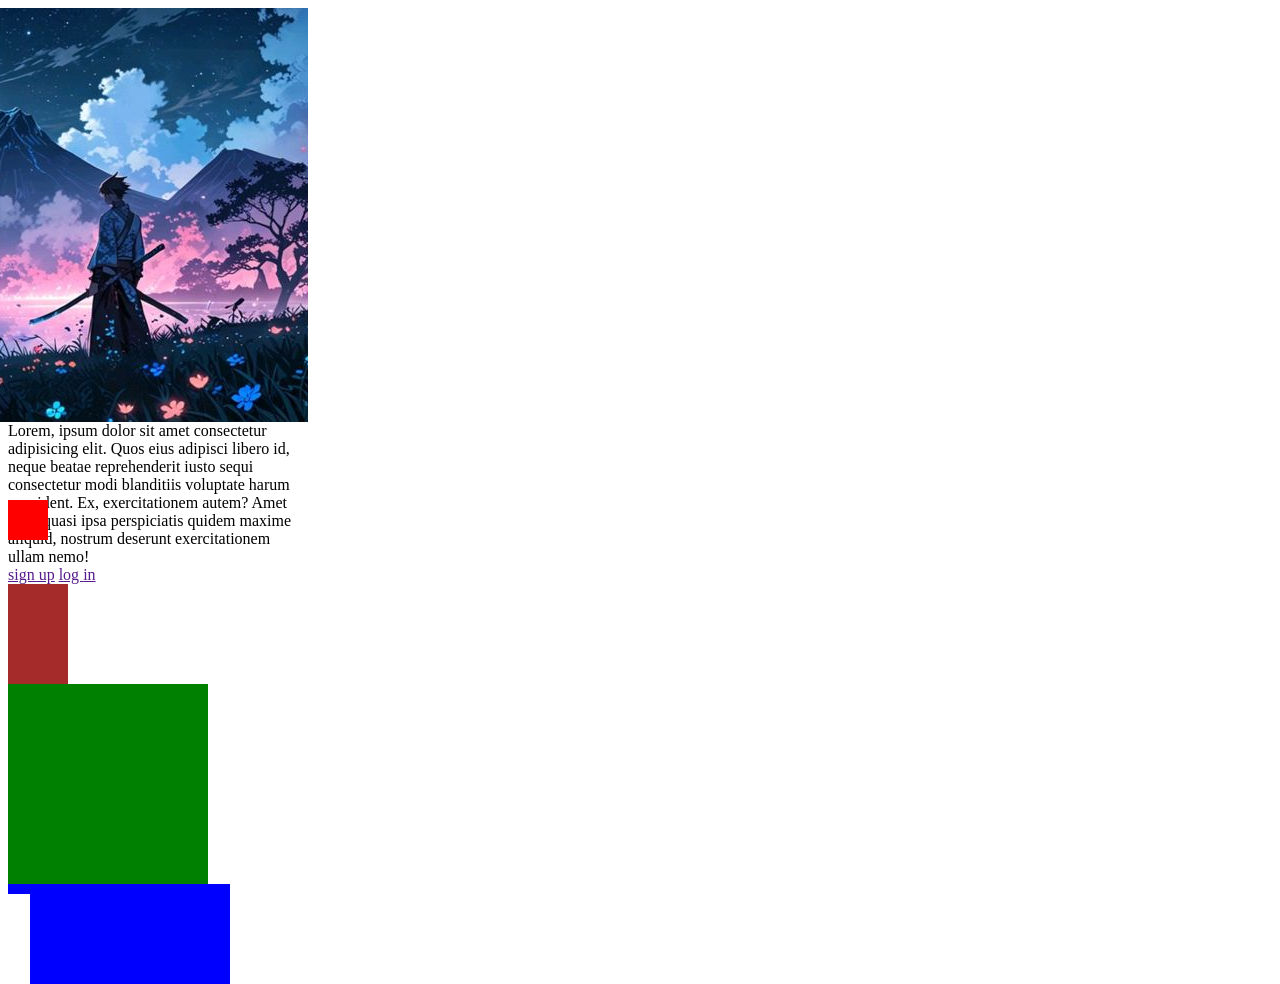
<file: Assets/layout.html>
<!DOCTYPE html>
<html lang="en">
<head>
    <meta charset="UTF-8">
    <meta name="viewport" content="width=device-width, initial-scale=1.0">
    <title>Document</title>
    <link rel="stylesheet" href="./layout.css">
<style>
img{
    float: right;
}
div{
    width: 300px;
}

.box{
    width: 100px;
    height: 100px;
}

.block{
    display: flex;
    justify-content: center;
    align-items: center;
    gap: 10px;
    width: 60px;
    background-color: brown;
}

</style>

</head>
<body>
   
     <div>
        <img src="./593f575a08a78272dbaa0a1b65796d7e.jpg" alt="">Lorem, ipsum dolor sit amet consectetur adipisicing elit. Quos eius adipisci libero id, neque beatae reprehenderit iusto sequi consectetur modi blanditiis voluptate harum provident. Ex, exercitationem autem? Amet unde quasi ipsa perspiciatis quidem maxime aliquid, nostrum deserunt exercitationem ullam nemo!</div>
        <div class="button">
            <a href="">sign up</a>
            <a href="">log </a>
            <a href="">in</a>
        </div>
        <div class="block">
            <div class="box"></div>
            <div class="box"></div>
            <div class="box"></div>
        </div>
        <div class="relative"></div>
        <div class="absolute"></div>
        <div class="fixed"></div>
        <div class="sticky"></div>


</body>
</html>
</file>
<file: portfolio.css>
/*  */

.dropdown{
  display: none;
}
.button{
  /* background-color: hsl(0, 0%, 80%); */
  color: white;
  padding: 10px 15px;
  cursor: pointer;
}

.dropdown a{
    display: block;
    font-size: medium;
  color: white;
  text-decoration: none;
  padding: 10px 15px;
}

.content{
  display: none;
  position: absolute;
  /* background-color: hsl(0, 0%, 95%); */

  background-color: black;
  min-width: 100px;
  box-shadow: 2px 2px 5px hsl(0, 0%, 0.8);
}
.dropdown:hover .content{
  display: block;

}
.dropdown a:hover{
  background-color: hsl(0, 0%, 70%);

}
/*  */
*{
    margin-bottom: 0%;
    margin-top: 0%;
    margin-left: 0%;
    margin-right: 0%;
    overflow-x: hidden;
    /* overflow-y: hidden; */
}

@font-face {
    font-family: ayobami;
    src: url(./Assets/BlackOpsOne-Regular.ttf);
}
.navbar{
    width: auto;
    height: 12vh;
    background-color: rgb(0, 0, 0);
    display: flex;
    color: white;
    align-items: center;
    padding-left: 30px;
    font-family: ayobami;
    font-size: 2rem;
    

}

.link{
    font-family: Arial, Helvetica, sans-serif;
    margin-left: 445px;
    
}

.text-decoration{
    text-decoration: none;
    color: white;
    margin-left: 40px;
    font-size: 1rem;
    font-family: ayobami;
    
}

.text-decoration:hover{
  color: blue;
    }

.main{
    background-color: rgba(0, 0, 0, 0.95);
    height:70vh;
    width: auto;
    padding-left: 40px;
    padding-top: 30px;
    color: white;
}

.hello{
    color: lightgrey;
    font-style: normal;
    /* font-family: Arial, Helvetica, sans-serif; */
    font-weight: 600;
    letter-spacing: 0.1rem;
}

.my-name{
 font-size: 3rem;
 letter-spacing: 0.2rem;
 font-family: Arial, Helvetica, sans-serif;
 font-style: normal;
}

.work{
    font-family: ayobami;
    font-size: 1.8rem;
}

.what_I_do{
    font-size: 1.5rem;
}

.project_lead{
    margin-top: 80px;
    display: flex;
    column-gap: 50px;
}

.view{
    display: flex;
    text-decoration: none;
    border: 1px solid white;
    width: 200px;
    height: 50px;
    padding-left: 20px;
    /* align-content: center; */
    align-items: center;
    border-radius: 45px;
    font-size: 1.2rem;
    font-style: normal;
    color: white;

}

.view:hover{
    background-color: white;
    color: black;
    
}

.download_cv{
    display: flex;
    text-decoration: none;
    border: 1px solid white;
    width: 200px;
    height: 50px;
    padding-left: 20px;
    align-items: center;
    /* align-content: center; */
    border-radius: 45px;
    font-size: 1.2rem;
    font-style: normal;
    color: white;
}

.download_cv:hover{
    background-color: white;
    color: black;
}

.arrow{
    margin-top: 5px;
    margin-left: 5px;
}

.download_icon{
    margin-top: 5px;
    margin-left: 5px; 
}

.my_image{
    width: 300px;
    height: 400px;
    border: 1px none red;
    margin-left: 950px;
    margin-top: -315px;
    background-image: url(./Assets/my_first_image_project_trial.jpeg);
    background-size: cover;
    background-position: center;
    border-radius: 10px;
    /* animation: name duration timing-function delay iteration-count direction fill-mode; */
}

.my_image:hover{
    animation-name: profile;
    animation-timing-function: ease-in-out;
    animation-duration: 5s;
    /* animation-iteration-count: infinite; */
    animation-delay: 0s;
}

@keyframes profile {
    30%{
        transform: translate(380px);
    }

    80%{
        transform: scale(0.9);
    }
    
}


.first_footer{
    align-content: center;
    padding-top: 20px;
    padding-left: 40px;
    display: flex;
    column-gap: 50px;
    width: auto;
    height: 15vh;
    background-color: black;
}

/* .first_footer:hover{
    color: blue;
} */

.email{
   
   width: 30px;
   height: 50px;
   text-decoration: none;
}

.email_link{
    text-decoration: none;
    color: white;
}

.phone_number{
   width: 30px;
   height: 50px;
}

.message{
    width: 30px;
   height: 50px;
}

/* SMALL SCREEN */

.parent{
    display: none;
    width: auto;
    height: 110vh;
    grid-template-columns: repeat(1,1fr);
    grid-template-rows: repeat(1,1fr);
    background-color: rgba(0, 0, 0, 0.90);
    padding-top: 30px;
    color: white;
}

.child{
   border: none solid blue; 
}

.hello2{
    padding-left: 40px;
    color: lightgrey;
    font-style: normal;
    /* font-family: Arial, Helvetica, sans-serif; */
    font-weight: 600;
    letter-spacing: 0.1rem;
}

.my-name2{
 padding-left: 40px;
 font-size: 3rem;
 letter-spacing: 0.2rem;
 font-family: Arial, Helvetica, sans-serif;
 font-style: normal;
}

.work2{
    font-family: ayobami;
    font-size: 1.8rem;
    padding-left: 40px;
}

.what_I_do2{
    padding-left: 40px;
    font-size: 1.5rem;
}

.project_lead2{
    margin-top: 40px;
    display: flex;
    column-gap: 5px;
    padding-left: 40px;
}

.my_image2{
    width: 1fr;
    height: 400px;
    margin-top: 20px;
    margin-right: 10px;
    margin-bottom: 10px;
    border: 1px none red;
    margin-left: 10px;
    background-image: url(./Assets/my_first_image_project_trial.jpeg);
    background-size: cover;
    background-position: center;
    border-radius: 30px;
    /* animation: name duration timing-function delay iteration-count direction fill-mode; */
}

.my_image2:hover{
    animation-name: profile2;
    animation-timing-function: ease-in-out;
    animation-duration: 5s;
    /* animation-iteration-count: infinite; */
    animation-delay: 0s;
}


@keyframes profile2 {
    30%{
        transform: translate(480px);
    }

    80%{
        transform: scale(0.9);
    }
    
}

@media (width<1024px){
    *{
        overflow-y: visible;
    }
    .navbar{
        display: flex;
        width: auto;

        .logo{
            display: inline-block;
            font-size: large;
        }
    }

    .link{
        display: none;
        margin-left: -50px;
        .text-decoration{
            font-size: 8px;
            width: auto;
        }
    }

    .text-decoration:hover{
        color: blue;
    }
    .dropdown{
       display: inline-block;
       margin-left: 200px;
       .menu{
        width: auto;
       }
       a{
        font-size: 10px;
        margin-left: -10px;
       }
    }
     .dropdown:hover .content{
     display: block;

      }

    .main{
        display: none;

    }
    .hide{
        display: none;
    }
  .parent{
    display: grid;
    height: auto;
  }
   .my_image2{
    width: auto;
    height: 250px;
   }
   
   
  }
</file>
<file: portfolio_contact.css>
/*  */

.dropdown{
  display: none;
}
.button{
  /* background-color: hsl(0, 0%, 80%); */
  color: white;
  padding: 10px 15px;
  cursor: pointer;
}

.dropdown a{
    font-size: medium;
  display: block;
  color: white;
  text-decoration: none;
  padding: 10px 15px;
}

.content{
  display: none;
  position: absolute;
  /* background-color: hsl(0, 0%, 95%); */

  background-color: black;
  min-width: 100px;
  box-shadow: 2px 2px 5px hsl(0, 0%, 0.8);
}
.dropdown:hover .content{
  display: block;

}
.dropdown a:hover{
  background-color: hsl(0, 0%, 70%);

}
/*  */
*{
    margin-top: 0%;
    margin-left: 0%;
    margin-right: 0%;
    overflow-x: hidden;
}
.navbar{
    width: auto;
    height: 12vh;
    /* background-color: hwb(30 90% 2%); */
    background-color: rgb(0, 0, 0);
    display: flex;
    color: white;
    align-items: center;
    padding-left: 30px;
    font-family: ayobami;
    font-size: 2rem;  
    
}

body{
    /* background-color: hsla(26, 27%, 70%, 0.493); */
    background-color: rgba(0, 0, 0, 0.95);

}

.main{
    color: white;
    .in_touch{
        font-family: daniel;
        font-size: 18px;
        margin-top: 50px;
        margin-left: 50px;
        letter-spacing: 0.2rem;
    }
    .work_together{
        margin-left: 50px;
        font-family: emirate;
        font-weight: bolder;
        margin-top: -15px;
        letter-spacing: 0.5rem;

    }
    .reach_out{
        margin-top: -10px;
        margin-left: 50px;
        font-size: 20px;
        font-weight: lighter;
        font-family: 'Gill Sans', 'Gill Sans MT', Calibri, 'Trebuchet MS', sans-serif;
    }

    .contacts{
            margin-top: 40px;
            height: auto;
            width: 600px;
        .email_link{
            display: flex;
            text-decoration: none;
            margin-left: 50px;
            color: white;
            .ayobami_email{
             margin-left: 15px;
             /* margin-top: 3px; */
             font-size: 20px;
             font-family: emirate;
            }
            
        }
    }
        .email_link2{
            display: inline;
            text-decoration: none;
            margin-left: 50px;
            color: white;
            .ayobami_email{
            margin-top: 20px;
             margin-left: 15px;
             font-size: 20px;
             font-family: emirate;

            }
            .location{
                margin-top: 20px;
            }
        }

}

.link{
    text-decoration: none;
    color: white;
}
.send_message{
    display: flex;
    /* align-content: center; */
    border: 1px solid white;
    width: 240px;
    height: 60px;
    margin-top: 30px;
    margin-left: 50px;
    border-radius: 45px;
    .send_message1{
        margin-top: 18px;
        margin-left: 25px;
        font-size: 20px;
        font-family: Arial, Helvetica, sans-serif;
    }
    .last_arrow{
        margin-left: 5px;
        margin-top: 8px;
    }
}

.send_message:hover{
    border: none;
    transform: scale(1.08)
}

.side_message{
    width: 50%;
    border: 1px solid white;
    margin-left: 50%;
    margin-top: -50px;

}
.aside{
    width: auto;
    margin-right: 30px;
    height: auto;
    border: none solid red;
    margin-left: 850px;
    margin-top: -410px;
    
}

.label{
    color: white;
    font-size: 20px;
    font-family: emirate;
    display: block;
    margin-top: 10px;
}

.name_input{
    padding-left: 20px;
    border: 1px solid rgba(255, 255, 255, 0.363);
    font-size: 18px;
    background-color: rgba(255, 255, 255, 0.685);
    width: 95%;
    height: 50px;
    margin-left: 0px;
    border-radius: 10px;
}

.name_input2{
    padding-left: 20px;
    border: 1px solid rgba(255, 255, 255, 0.363);
    font-size: 18px;
    background-color: rgba(255, 255, 255, 0.685);
    width: 95%;
    height: 100px;
    margin-left: 0px;
    border-radius: 10px;
}
.last_button_link{
    text-decoration: none;
}
.last_button{
    align-content: center;
    padding-left: 170px;
    width: auto;
    height: 10vh;
    border: 1px solid white;
    margin-top: 20px;
    border-radius: 20px;
    font-size: 21px;
    color: white;
}

.last_button:hover{
    background-color: white;
    color: black;

}

.line{
 margin-left: 40px;
margin-right: 40px;
margin-top: 30px;
}
.copy{
    display: flex;
    margin-left: 40px;
    margin-right: 40px;
}

.copyright{
    width: 20px;
    height: 20px;
}
.this_year{
    color: white;
}


@font-face {
    font-family: ayobami;
    src: url(./Assets/BlackOpsOne-Regular.ttf);
}

@font-face {
    font-family: daniel;
    src: url(./Assets/ChangaOne-Italic.ttf);
}

@font-face {
    font-family: dan;
    src: url(./Assets/ChangaOne-Regular.ttf);
}
@font-face {
    font-family: emirate;
    src: url(./Assets/Emirates-Bold.ttf);
}

.link{
    font-family: Arial, Helvetica, sans-serif;
    margin-left: 445px;
    
}

.text-decoration{
    text-decoration: none;
    color: white;
    margin-left: 40px;
    font-size: 1rem;
    font-family: ayobami;
    
}

.text-decoration:hover{
  color: blue;
}



@media (width<1024px) {
    *{
        overflow-y: visible;
    }
    .navbar{
           display: flex;
           width: auto;

        .logo{
            display: inline-block;
            font-size: large;
        }
    .link{
             display: none;
             margin-left: -50px;
        .text-decoration{
                        display: flex;
                        font-size: 8px;

        }
        }
    }
    .dropdown{
       display: inline-block;
       margin-left: 200px;
       .menu{
        width: auto;
       }
       a{
        font-size: 10px;
        margin-left: -10px;
       }
    }
    /* modification */
    .dropdown:hover .content{
     display: block;

      }
      /*  */
    .send_message{
       display: none;
    }
    .aside{
    width: auto;
    margin-right: 30px;
    height: auto;
    border: none solid red;
    margin-left: 50px;
    margin-top: 20px;
}
.last_button_link{
    text-decoration: none;
}
.last_button{
    align-content: center;
    padding-left: 10px;
    width: 150px;
    height: 8vh;
    border: 1px solid white;
    margin-top: 20px;
    border-radius: 20px;
    font-size: 21px;
    color: white;
}

.last_button:hover{
    background-color: white;
    color: black;

}
}
</file>
<file: portfolio_experience.css>
/*  */

.dropdown{
  display: none;
}
.button{
  /* background-color: hsl(0, 0%, 80%); */
  color: black;
  padding: 10px 15px;
  cursor: pointer;
}

.dropdown a{
    font-size: medium;
  display: block;
  color: white;
  text-decoration: none;
  padding: 10px 15px;
}

.content{
  display: none;
  position: absolute;
  /* background-color: hsl(0, 0%, 95%); */

  background-color: black;
  min-width: 100px;
  box-shadow: 2px 2px 5px hsl(0, 0%, 0.8);
}
.dropdown:hover .content{
  display: block;

}
.dropdown a:hover{
  background-color: hsl(0, 0%, 70%);

}
/*  */
*{
    margin-top: 0%;
    margin-left: 0%;
    margin-right: 0%;
    overflow-x: hidden;
    /* overflow-y: hidden; */
}

.mode_flex{
    display: flex;
    margin-bottom: 30px;
    .light{
        color:  white;
    }
}

body{
    background-color: hsla(26, 27%, 70%, 0.493);
}

@font-face {
    font-family: ayobami;
    src: url(./Assets/BlackOpsOne-Regular.ttf);
}
.navbar{
    width: auto;
    height: 12vh;
    background-color: hwb(30 90% 2%);
    display: flex;
    color: black;
    align-items: center;
    padding-left: 30px;
    font-family: ayobami;
    font-size: 2rem;
    

}

.link{
    font-family: Arial, Helvetica, sans-serif;
    margin-left: 445px;
    
}

.text-decoration{
    text-decoration: none;
    color: black;
    margin-left: 40px;
    font-size: 1rem;
    font-family: ayobami;
    
}

.text-decoration:hover{
  color: blue;
    }

.main{
        height: 140vh;
    }
.linebase{
      display: flex;
    }
.pro{
    margin-top: 40px;
    margin-left: 40px;
    font-family: daniel;
    font-size: 15px;
    color:  rgba(21, 21, 197, 0.637);
}
.line{
    margin-left: 10px;
    margin-top: 50px;
    width: 75%;
    height: 2px;
    background-color: #1515c5a2;
}

.cards{
    display: flex;
    gap: 30px;
}
.first{
    margin-left: 40px;
    border-radius: 10px;
    margin-top: 20px;
   width: 150px;
   height: 80px;
   background-color: #0000ffad;
   padding-top: 15px;
}
.year{
    margin-left: 15px;
    font-size: larger;
    color: white;
}
.Present{
    margin-left: 20px;
    font-size: larger;
    color: rgba(255, 255, 255, 0.836);
}

.graduation{
    align-content: center;
    margin-top: 20px;
    width: 80px;
    height: 80px;
    border-radius: 50%;
    background-color: navy;
    border: 2px solid #9797e5a2;
}
.icon1{
    margin-left: 10px;
    /* margin-top: 20px; */
}
.stroke{
    margin-top: -20px;
    margin-left: 257px;
    width: 4px;
    height: 180px;
    background-color:#6c6ce4a2;
}

.cards2{
    display: flex;
    gap: 30px;
}
.first2{
    margin-left: 40px;
    border-radius: 10px;
    margin-top: 10px;
   width: 150px;
   height: 40px;
   background-color: #0000ff65;
   padding-top: 15px;
}
.year2{
    margin-left: 15px;
    font-size: larger;
    color: white;
}
.Present2{
    margin-left: 20px;
    font-size: larger;
    color: rgba(255, 255, 255, 0.836);
}

.graduation2{
    align-content: center;
    margin-top: -0.02px;
    width: 80px;
    height: 80px;
    border-radius: 50%;
    background-color: navy;
    border: 2px solid #9797e5a2;
}
.icon2{
    margin-left: 10px;
    /* margin-top: 20px; */
}
.stroke2{
    margin-top: -20px;
    margin-left: 257px;
    width: 4px;
    height: 180px;
    background-color:#6c6ce4a2;
}

.cards3{
    display: flex;
    gap: 30px;
}
.first3{
    margin-left: 40px;
    border-radius: 10px;
    margin-top: 10px;
   width: 150px;
   height: 40px;
   background-color: #0000ff65;
   padding-top: 15px;
}
.year3{
    margin-left: 15px;
    font-size: larger;
    color: white;
}
.Present3{
    margin-left: 20px;
    font-size: larger;
    color: rgba(255, 255, 255, 0.836);
}

.graduation3{
    align-content: center;
    margin-top: -0.02px;
    width: 80px;
    height: 80px;
    border-radius: 50%;
    background-color: navy;
    border: 2px solid #9797e5a2;
}
.icon3{
    margin-left: 10px;
    /* margin-top: 20px; */
}
.stroke3{
    margin-top: -20px;
    margin-left: 257px;
    width: 4px;
    height: 180px;
    background-color:#6c6ce4a2;
}

.aside{
    align-content: center;
    display: grid;
    width: 70%;
    height: 115vh;
    border: 1px none grey;
    row-gap: 20px;
    margin-left: 340px;
    grid-template-columns: repeat(1,1fr);
    grid-template-rows: repeat(3,1fr);
    margin-top: -740px;
}

.child{
    border: 1px solid grey;
}

.IT{
    color: black;
    margin-left: 20px;
    margin-top: 20px;
    font-family: emirate;
}

.sqi{
    /* color: black; */
    font-size: 0.9rem;
    margin-left: 20px;
    margin-top: -15px;
    font-family: emirate;

}

.workdone{
    color: rgba(0, 0, 0, 0.79);
    font-size: 0.9rem;
   margin-left: 20px;
    /* margin-top: px; */
    font-family: emirate; 
}

@font-face {
    font-family: emirate;
    src: url(./Assets/Emirates-Bold.ttf);
}
@font-face {
    font-family: daniel;
    src: url(./Assets/ChangaOne-Italic.ttf);
}

@font-face {
    font-family: dan;
    src: url(./Assets/ChangaOne-Regular.ttf);
}


@media (width<1024px){
    *{
        overflow-y: visible;
    }
    .navbar{
        display: flex;
        width: auto;

        .logo{
            display: inline-block;
            font-size: large;
        }
    }
    .link{
        display: none;
        margin-left: -50px;
        .text-decoration{
            font-size: 8px;
        }
    }
    .text-decoration:hover{
        color: blue;
    }
    .dropdown{
       display: inline-block;
       margin-left: 200px;
       .menu{
        width: auto;
       }
       a{
        font-size: 10px;
        margin-left: -10px;
       }
    }
    /* modification */
    .dropdown:hover .content{
     display: block;

      }
      /*  */
    .Problem_solver{
        display: flex;
    }
    .main{
    width: auto;
    /* height: auto; */
    }
    /* .aside{
        height: 150vh;
    } */

/* trial */
    .main{
        height: 190vh;
    }
.linebase{
      display: flex;
    }
.pro{
    margin-top: 40px;
    margin-left: 20px;
    font-family: daniel;
    font-size: 10px;
    color:  rgba(21, 21, 197, 0.637);
}
.line{
    margin-left: 10px;
    margin-top: 50px;
    width: 50%;
    height: 2px;
    background-color: #1515c5a2;
}

.cards{
    margin-left:-20px;
    display: flex;
    gap: 10px;
}
.first{
    margin-left: 40px;
    border-radius: 10px;
    margin-top: 20px;
   width: 100px;
   height: 60px;
   background-color: #0000ffad;
   padding-top: 10px;
}
.year{
    margin-left: 10px;
    font-size: medium;
    color: white;
}
.Present{
    margin-left: 15px;
    font-size: small;
    color: rgba(255, 255, 255, 0.836);
}

.graduation{
    align-content: center;
    margin-top: 20px;
    width: 60px;
    height: 60px;
    border-radius: 50%;
    background-color: navy;
    border: 2px solid #9797e5a2;
}
.icon1{
    margin-left: 3px;
    /* margin-top: 20px; */
}
.stroke{
    margin-top: -20px;
    margin-left: 160px;
    width: 3px;
    height: 300px;
    background-color:#6c6ce4a2;
}

.cards2{
    /* margin-top: 130px; */
    margin-left:-20px;
    display: flex;
    gap: 10px;
}
.first2{
    /* margin-left: 40px;
    border-radius: 10px;
    margin-top: 10px;
   width: 150px;
   height: 40px;
   background-color: #0000ff65;
   padding-top: 15px; */
    margin-left: 40px;
    border-radius: 10px;
    margin-top: 5px;
    width: 100px;
    height: 40px;
    padding-top: 10px;
    padding-top: 20px;
}
.year2{
    margin-left: 10px;
    font-size: medium;
    color: white;
}
.Present2{
    margin-left: 20px;
    font-size: larger;
    color: rgba(255, 255, 255, 0.836);
}

.graduation2{
    /* align-content: center;
    margin-top: -0.02px;
    width: 80px;
    height: 80px;
    border-radius: 50%;
    background-color: navy;
    border: 2px solid #9797e5a2; */
    align-content: center;
    width: 60px;
    height: 60px;
    border-radius: 50%;
    background-color: navy;
    border: 2px solid #9797e5a2;
}
.icon2{
    margin-left: 10px;
    /* margin-top: 20px; */
}
.stroke2{
    margin-top: -20px;
    margin-left: 160px;
    width: 3px;
    height: 300px;
    background-color:#6c6ce4a2;
}

.cards3{
    /* margin-top: 140px; */
    margin-left:-20px;
    display: flex;
    gap: 10px;
}
.first3{
    /* margin-left: 40px;
    border-radius: 10px;
    margin-top: 10px;
   width: 150px;
   height: 40px;
   background-color: #0000ff65;
   padding-top: 15px; */
   margin-left: 40px;
    border-radius: 10px;
    margin-top: 5px;
    width: 100px;
    height: 40px;
    padding-top: 10px;
    padding-top: 20px;
}
.year3{
    margin-left: 10px;
    font-size: medium;
    color: white;
}
.Present3{
    margin-left: 20px;
    font-size: larger;
    color: rgba(255, 255, 255, 0.836);
}

.graduation3{
    /* align-content: center;
    margin-top: -0.02px;
    width: 80px;
    height: 80px;
    border-radius: 50%;
    background-color: navy;
    border: 2px solid #9797e5a2; */
    align-content: center;
    width: 60px;
    height: 60px;
    border-radius: 50%;
    background-color: navy;
    border: 2px solid #9797e5a2;
}
.icon3{
    margin-left: 3px;
    margin-top: 2.1px;
}
.stroke3{
     margin-top: -20px;
    margin-left: 160px;
    width: 3px;
    height: 300px;
    background-color:#6c6ce4a2;
}

.aside{
    padding-top: 60px;
    align-content: center;
    display: grid;
    width: auto;
    height: auto;
    border: 1px none grey;
    row-gap: 20px;
    margin-left: 200px;
    grid-template-columns: repeat(1,1fr);
    grid-template-rows: repeat(3,1fr);
    margin-top: -1100px;
}

.child{
    border: 1px solid grey;
}

.IT{
    color: black;
    margin-left: 20px;
    margin-top: 20px;
    font-family: emirate;
}

.sqi{
    /* color: black; */
    font-size: 0.9rem;
    margin-left: 20px;
    margin-top: -15px;
    font-family: emirate;

}

.workdone{
    color: rgba(0, 0, 0, 0.79);
    font-size: 0.9rem;
   margin-left: 20px;
    /* margin-top: px; */
    font-family: emirate; 
}
}
</file>
<file: portfolio_page2.css>
/*  */

.dropdown{
  display: none;
}
.button{
  /* background-color: hsl(0, 0%, 80%); */
  color: black;
  padding: 10px 15px;
  cursor: pointer;
}

.dropdown a{
    font-size: medium;
  display: block;
  color: white;
  text-decoration: none;
  padding: 10px 15px;
}

.content{
  display: none;
  position: absolute;
  /* background-color: hsl(0, 0%, 95%); */

  background-color: black;
  min-width: 100px;
  box-shadow: 2px 2px 5px hsl(0, 0%, 0.8);
}
.dropdown:hover .content{
  display: block;

}
.dropdown a:hover{
  background-color: hsl(0, 0%, 70%);

}
/*  */
*{
    margin-top: 0%;
    margin-left: 0%;
    margin-right: 0%;
    overflow-x: hidden;
    overflow-y: hidden;
}

.mode_flex{
    display: flex;
    margin-bottom: 30px;
    .light{
        color:  white;
    }
}

body{
    background-color: hsla(26, 27%, 70%, 0.493);
}

@font-face {
    font-family: ayobami;
    src: url(./Assets/BlackOpsOne-Regular.ttf);
}
.navbar{
    width: auto;
    height: 12vh;
    background-color: hwb(30 90% 2%);
    display: flex;
    color: black;
    align-items: center;
    padding-left: 30px;
    font-family: ayobami;
    font-size: 2rem;
    

}

.link{
    font-family: Arial, Helvetica, sans-serif;
    margin-left: 445px;
    
}

.text-decoration{
    text-decoration: none;
    color: black;
    margin-left: 40px;
    font-size: 1rem;
    font-family: ayobami;
    
}

.text-decoration:hover{
  color: blue;
    }

@font-face {
    font-family: daniel;
    src: url(./Assets/ChangaOne-Italic.ttf);
}

@font-face {
    font-family: dan;
    src: url(./Assets/ChangaOne-Regular.ttf);
}

.main{
    margin-top: 10px;
    margin-left: 40px;
    .hello{
        font-size: 2rem;
        font-weight: 10;
        font-style: normal;
        font-family:dan;
        /* color: hsla(0, 0%, 0%, 0.616); */

    }
    .heading{
        /* font-family:'Franklin Gothic Medium', 'Arial Narrow', Arial, sans-serif; */
        font-family: daniel;
        font-weight: 0;
        font-size: 3rem;
        letter-spacing: 0.1rem;
    }
    .what_i_can_Use{
        font-size: 1.5rem;
        margin-top: 10px;
    }

    .below_four_items{
        display: flex;
        column-gap: 20px;

        .Problem_solver{
            margin-top: 30px;
            border: 1px none red;
            width: 200px;
            height: 50px;
            align-content: center;
         .problem{
            margin-left: 10px;
            font-weight: bolder;
            font-style: normal;
            font-size: 1.2rem;
          }
         .barchart{
            margin-top: 10px;
            margin-left: 5px;
          }
        }
    }
    .download_cv{
        margin-top: 10px;
    display: flex;
    text-decoration: none;
    border: 1px solid white;
    width: 200px;
    height: 50px;
    padding-left: 20px;
    align-items: center;
    /* align-content: center; */
    border-radius: 45px;
    font-size: 1.2rem;
    font-style: normal;
    color: white;
    background-color: black;
}

.download_cv:hover{
    background-color: white;
    color: black;
}

.arrow{
    margin-top: 5px;
    margin-left: 5px;
}

.download_icon{
    margin-top: 5px;
    margin-left: 5px; 
}


}

.image{
    width: 350px;
    height: 450px;
    border: none solid red;
    margin-left: 950px;
    margin-top: -450px;
    background-image: url(./Assets/pexels-mizunokozuki-12899162.jpg);
    background-position: center;
    background-size: cover;
    border-radius: 20px;
   
}


@media (width<1024px){
    *{
        overflow-y: visible;
    }
    .navbar{
        display: flex;
        width: auto;

        .logo{
            display: inline-block;
            font-size: large;
        }
    }
    .link{
        display: none;
        margin-left: -50px;
        .text-decoration{
            font-size: 8px;
        }
    }
    .text-decoration:hover{
        color: blue;
    }
    .dropdown{
       display: inline-block;
       margin-left: 200px;
       .menu{
        width: auto;
       }
       a{
        font-size: 10px;
        margin-left: -10px;
       }
    }
/* modification1 */
     .dropdown:hover .content{
     display: block;

      }
      /*  */
        .Problem_solver{
            display: none;
            margin-top: 30px;
            border: 1px none red;
            width: 200px;
            height: 70vh;
            align-content: center;
         }
    .main{
    width: auto;
    height: auto;
    }
}
</file>
<file: portfolio_page3.css>
/*  */

.dropdown{
  display: none;
}
.button{
  /* background-color: hsl(0, 0%, 80%); */
  color: black;
  padding: 10px 15px;
  cursor: pointer;
}

.dropdown a{
    font-size: medium;
  display: block;
  color: white;
  text-decoration: none;
  padding: 10px 15px;
}

.content{
  display: none;
  position: absolute;
  /* background-color: hsl(0, 0%, 95%); */

  background-color: black;
  min-width: 100px;
  box-shadow: 2px 2px 5px hsl(0, 0%, 0.8);
}
.dropdown:hover .content{
  display: block;

}
.dropdown a:hover{
  background-color: hsl(0, 0%, 70%);

}
/*  */
*{
    margin-top: 0%;
    margin-left: 0%;
    margin-right: 0%;
    overflow-x: hidden;
    overflow-y: hidden;
}
.navbar{
    width: auto;
    height: 12vh;
    background-color: hwb(30 90% 2%);
    display: flex;
    color: black;
    align-items: center;
    padding-left: 30px;
    font-family: ayobami;
    font-size: 2rem;  
    
}

body{
    background-color: hsla(26, 27%, 70%, 0.493);
}

@font-face {
    font-family: ayobami;
    src: url(./Assets/BlackOpsOne-Regular.ttf);
}

.link{
    font-family: Arial, Helvetica, sans-serif;
    margin-left: 445px;
    
}

.text-decoration{
    text-decoration: none;
    color: black;
    margin-left: 40px;
    font-size: 1rem;
    font-family: ayobami;
    
}

.text-decoration:hover{
  color: blue;
    }

@font-face {
    font-family: daniel;
    src: url(./Assets/ChangaOne-Italic.ttf);
}

@font-face {
    font-family: dan;
    src: url(./Assets/ChangaOne-Regular.ttf);
}
.mode_flex{
    display: flex;
    margin-bottom: 30px;
    .light{
        color:  white;
    }
}
.main{
    margin-top: 10px;
    margin-left: 40px;
    .hello{
        font-size: 2rem;
        font-weight: 10;
        /* font-style: normal; */
        font-family:dan;
        /* color: hsla(0, 0%, 0%, 0.616); */

    }
    .heading{
        /* font-family:'Franklin Gothic Medium', 'Arial Narrow', Arial, sans-serif; */
        font-family: daniel;
        font-weight: 0;
        font-size: 3rem;
        letter-spacing: 0.1rem;
    }
    .what_i_can_Use{
        font-size: 1.5rem;
        margin-top: 10px;
        line-height: 3rem;
    }
}

.parent{
    width: auto;
    height: 40vh;
    margin-right: 40px;
    border: none solid red;
    display: grid;
    grid-template-columns: repeat(3,1fr);
    grid-template-rows: repeat(1,1fr);
    
    
    .child{
        border: 2px solid hsl(26, 26%, 75%);
        box-shadow: 2px 5px 5px lightgray;
    }

    /* .child:hover{
        box-shadow: none 5px white;
    } */
}

.network{
    width: 50px;
    height: 50px;
    /* border: 1px solid hsl(26, 26%, 75%); */
}

.data{
    margin-left: 10px;
    margin-top: 30px;
    font-size: 1.5rem;
}

.small_data{
    margin-left: 10px;
    margin-top:20px; 
    font-size: 1.2rem;
}

.chart{
    width: 70px;
    height: 65px;
    /* border: 1px solid hsl(26, 26%, 75%); */
}

@media (width<1024px) {
    *{
        overflow-y: visible;
    }
    .navbar{
           display: flex;
           width: auto;

        .logo{
            display: inline-block;
            font-size: large;
        }
    .link{
             display: none;
             margin-left: -50px;
        .text-decoration{
                        display: flex;
                        font-size: 8px;

        }
        }
    }
    .dropdown{
       display: inline-block;
       margin-left: 200px;
       .menu{
        width: auto;
       }
       a{
        font-size: 10px;
        margin-left: -10px;
       }
    }
    /* Modification */
    .dropdown:hover .content{
     display: block;

      }
      /*  */
    .parent{
        width: auto;
        height: auto;
        display: grid;
        grid-template-columns: repeat(1,1fr);
        grid-template-rows: repeat(3,250px);
    }

}
</file>
<file: portfolio_page4.css>
/*  */

.dropdown{
  display: none;
}
.button{
  /* background-color: hsl(0, 0%, 80%); */
  color: black;
  padding: 10px 15px;
  cursor: pointer;
}

.dropdown a{
    font-size: medium;
  display: block;
  color: white;
  text-decoration: none;
  padding: 10px 15px;
}

.content{
  display: none;
  position: absolute;
  /* background-color: hsl(0, 0%, 95%); */

  background-color: black;
  min-width: 100px;
  box-shadow: 2px 2px 5px hsl(0, 0%, 0.8);
}
.dropdown:hover .content{
  display: block;

}
.dropdown a:hover{
  background-color: hsl(0, 0%, 70%);

}
/*  */
*{
    margin-top: 0%;
    margin-left: 0%;
    margin-right: 0%;
    overflow-x: hidden;
    /* overflow-y: hidden; */
}
.navbar{
    width: auto;
    height: 12vh;
    background-color: hwb(30 90% 2%);
    display: flex;
    color: black;
    align-items: center;
    padding-left: 30px;
    font-family: ayobami;
    font-size: 2rem;  
    
}

body{
    background-color: hsla(26, 27%, 70%, 0.493);
}

@font-face {
    font-family: ayobami;
    src: url(./Assets/BlackOpsOne-Regular.ttf);
}

.link{
    font-family: Arial, Helvetica, sans-serif;
    margin-left: 445px;
    
}

.text-decoration{
    text-decoration: none;
    color: black;
    margin-left: 40px;
    font-size: 1rem;
    font-family: ayobami;
    
}

.text-decoration:hover{
  color: blue;
    }

@font-face {
    font-family: daniel;
    src: url(./Assets/ChangaOne-Italic.ttf);
}

@font-face {
    font-family: dan;
    src: url(./Assets/ChangaOne-Regular.ttf);
}

@font-face {
    font-family: emirate;
    src: url(./Assets/Emirates-Bold.ttf);
}

.mode_flex{
    display: flex;
    margin-top: 10px;
    margin-left: 40px;
    .light{
        color:  white;
    }
}

.my_projects{
    margin-top: 50px;
    margin-left: 40px;
    font-family:emirate;
    font-style: normal;
}

.selected{
    font-family: ayobami;
    margin-left: 40px;
    letter-spacing: 0.2rem;
}
.here{
    margin-left: 40px;
    line-height: 20px;
    font-family: emirate;
    font-size: large;
    overflow: hidden;
}

.parent{
    margin-left: 40px;
    margin-right: 40px;
    width: auto;
    height: auto;
    display: grid;
    grid-template-columns: repeat(2,1fr);
    grid-template-rows: repeat(2,270px);
    column-gap: 30px;
    row-gap: 30px;
    .child{
        padding-left: 30px;
        padding-top: 30px;
        border: none solid blue;
        text-decoration: none;
        color: whitesmoke;
        border-radius: 20px;
    }
    .one{
        overflow-y: hidden;
        background-image: url(./Assets/barchart.jpg);
        background-position: center;
        background-size: cover;
        .zero_one{
          font-size: 1.2rem;
          font-weight: 400;
          font-family: emirate;
        }

        .state_sales{
            font-size: 2rem;
            margin-top: 20px;
            font-family: emirate;
        }
        .powerbi{
            font-style: normal;
            font-weight: 600;
            font-family: emirate;
        }
        .circle_one{
            
            color: white;
            align-content: center;
            width: 80px;
            height: 80px;
            margin-bottom: px;
            border: 1px white solid;
            margin-left: 480px;
            border-radius: 50%;
            .arrow{
                margin-left: 25px;
                width: 40px;
            }
        }

    }
    .two{
        overflow-y: hidden;
        background-image: url(./Assets/barchart2.jpg);
        background-position: center;
        background-size: cover;
        .zero_one{
        font-size: 1.2rem;
        font-weight: 400;
        font-family: emirate;
        }
        .state_sales{
            font-size: 2rem;
            margin-top: 20px;
            font-family: emirate;
        }
        .powerbi{
            font-style: normal;
            font-weight: 600;
            font-family: emirate;
        }
        .circle_one{
            
            color: white;
            align-content: center;
            width: 80px;
            height: 80px;
            margin-bottom: px;
            border: 1px white solid;
            margin-left: 480px;
            border-radius: 50%;
            .arrow{
                margin-left: 25px;
                width: 40px;
            }
        }
    }
    .three{
         overflow-y: hidden;
        background-image: url(./Assets/webpage.jpg);
        background-position: center;
        background-size: cover;
        .zero_one{
        font-size: 1.2rem;
        font-weight: 400;
        font-family: emirate;
        }
        .state_sales{
            font-size: 2rem;
            margin-top: 20px;
            font-family: emirate;
        }
        .powerbi{
            font-style: normal;
            font-weight: 600;
            font-family: emirate;
        }
        .circle_one{
            
            color: white;
            align-content: center;
            width: 80px;
            height: 80px;
            margin-bottom: px;
            border: 1px white solid;
            margin-left: 480px;
            border-radius: 50%;
            .arrow{
                margin-left: 25px;
                width: 40px;
            }
        }
    }
    .four{
         overflow-y: hidden;
        background-image: url(./Assets/student_data2.jpg);
        background-position: center;
        background-size: cover;
        .zero_one{
        font-size: 1.2rem;
        font-weight: 400;
        font-family: emirate;
        }
        .state_sales{
            font-size: 2rem;
            margin-top: 20px;
            font-family: emirate;
        }
        .powerbi{
            font-style: normal;
            font-weight: 600;
            font-family: emirate;
        }
        .circle_one{
            
            color: white;
            align-content: center;
            width: 80px;
            height: 80px;
            border: 1px white solid;
            margin-left: 480px;
            border-radius: 50%;
            .arrow{
                margin-left: 25px;
                width: 40px;
            }
        }
    }
}

.child:hover{
      transform: scale(0.98);
}


.arrow{
    animation-name: arrow;
    animation-delay: 0s;
    animation-duration: 1s;
    animation-iteration-count: infinite;
    animation-play-state: running;
    animation-timing-function: ease;
}


.small_circle{
    display: none;    
    color: white;
    align-content: center;
    width: 60px;
    height: 60px;
    border: 1px white solid;
    /* margin-left: ; */
    border-radius: 50%;
small_arrow{
    margin-left: 25px;
    width: 20px;
     }
  }

  /* this arrow animation work without keyframe due to that i also name the animation-name arrow  */
.small_arrow{
    animation-name: arrow;
    animation-delay: 0s;
    animation-duration: 1s;
    animation-iteration-count: infinite;
    animation-play-state: running;
    animation-timing-function: ease;
}

.line{
    display: inline;
}

@keyframes arrow {
    0%{
        transform: translate(-50px);
    }
    
     /* 20%{
        transform: translate(10px);

     } */
     /* 40%{
        transform: translate(20px);

        opacity: 0;
     } */
     /* 50%{
        transform: translate(40px);
        opacity: 0;
     } */
    /* 60%{
        transform: translate(50px);

        opacity: 0;
     } */
     /* 70%{
        transform: translate(60px);
        opacity: 0;
     } */
     /* 80%{
        transform: translate(60px);

        opacity: 0;
     } */
    99.9%{
        transform: translate(60px);
        /* opacity: 0; */
     }
    100%{
        opacity: 0;
     }
}


@media (width<1024px) {
    *{
        overflow-y: visible;
    }
    .navbar{
           display: flex;
           width: auto;

        .logo{
            display: inline-block;
            font-size: large;
        }
    .link{
             display: none;
             margin-left: -50px;
        .text-decoration{
                        display: flex;
                        font-size: 8px;

        }
        }
    }
    .dropdown{
       display: inline-block;
       margin-left: 200px;
       .menu{
        width: auto;
       }
       a{
        font-size: 10px;
        margin-left: -10px;
       }
    }
    /* modification */
    .dropdown:hover .content{
     display: block;

      }
      /*  */
    .parent{
        display: grid;
        grid-template-columns: repeat(1,1fr);
        grid-template-rows: repeat(4,1fr);
        .circle_one{
            display: none;
        }
    }

    .small_circle{
        display: inline-block;
        margin-bottom: 10px;
    }
}
</file>
<file: Assets/fontcorrection.css>
.div1{
    border: 1px solid grey;
    width: 450px;
    height: 450px;
    font-family: dubai;
    padding-left: 20px;
    padding-top: 20px;
    font-size: 10px;
    font-weight: 0.8px;
    color: gray;
    letter-spacing: 5px;
    background-image: url(https://c.ekstatic.net/ecl/destinations/middle-east/united-arab-emirates/dubai-downtown-skyline-at-sunset-d800x600.jpg?h=7vZ6mr2XU87yHyZCOdmZhw);
    background-size: cover;
    background-position: center;
}

@font-face {
    font-family: dubai;
    src: url(./Emirates-Bold.ttf);
}

.create{
    font-size: 30px;
    font-weight: bolder;
    color: black;
    letter-spacing: normal;
}

.button1{
    width: 60px;
    border: none;
    background-color: red;
    
}

.div1:hover{
    box-shadow: 5px 5px 5px grey;
}

.learnmore{
letter-spacing:2px;
font-size: small;
font-weight: bolder;
}

.div2{
    border: 1px solid gray;
    width: 450px;
    height: 450px;
    background-image: url(https://c.ekstatic.net/ecl/food/first-class-dessert-w800x600.jpg?h=Wxf9CC7WhFAck7s5_QF1oA);
    background-size: cover;
    background-position: center;
}

.dubai2{
    margin-top: 20px;
    margin-left: 125px;
    font-family: dubai;
    font-size: 10px;
    font-weight: 0.8px;
    color: gray;
    letter-spacing: 5px;

}

.create2{
    margin-left: 140px;
    font-family: dubai;
    margin-top: 20px;
}
.button2{
    width: 60px;
    border: none;
    background-color: red;
    margin-left: 160px;
    
}
.learnmore2{
letter-spacing:2px;
font-size: small;
font-weight: lighter;
margin-left: 150px;
}
.div2:hover{
    box-shadow: 5px 5px 5px grey;
}

.div3{
    border: 1px solid gray;
    width: 450px;
    height: 450px;
    background-image: url(https://c.ekstatic.net/ecl/food/business-class-meal-w800x600.jpg?h=MvOq0t5vAseWLn6fdsIGVg);
    background-size: cover;
    background-position: center;
}

.dubai3{
    margin-top: 20px;
    margin-left: 125px;
    font-family: dubai;
    font-size: 10px;
    font-weight: 0.8px;
    color: gray;
    letter-spacing: 5px;

}

.create3{
    margin-left: 140px;
    font-family: dubai;
    margin-top: 20px;
}
.button3{
    width: 60px;
    border: none;
    background-color: red;
    margin-left: 160px;
    
}
.learnmore3{
letter-spacing:2px;
font-size: small;
font-weight: lighter;
margin-left: 150px;
}
.div3:hover{
    box-shadow: 5px 5px 5px grey;
}

.div4{
    border: 1px solid gray;
    width: 450px;
    height: 450px;
    background-image: url(https://c.ekstatic.net/ecl/food/premium-economy-menu-w800x600.jpg?h=nUi11H3iz4bSSPJ0xdtGxQ);
    background-size: cover;
    background-position: center;
}

.dubai4{
    margin-top: 20px;
    margin-left: 125px;
    font-family: dubai;
    font-size: 10px;
    font-weight: 0.8px;
    color: gray;
    letter-spacing: 5px;

}

.create4{
    margin-left: 140px;
    font-family: dubai;
    margin-top: 20px;
}
.button4{
    width: 60px;
    border: none;
    background-color: red;
    margin-left: 160px;
    
}
.learnmore4{
letter-spacing:2px;
font-size: small;
font-weight: lighter;
margin-left: 150px;
}
.div4:hover{
    box-shadow: 5px 5px 5px grey;
}

.div5{
    border: 1px solid gray;
    width: 450px;
    height: 450px;
    background-image: url(https://c.ekstatic.net/ecl/food/economy-class-chocolate-dessert-w800x600.jpg?h=8IPeHQHGlgz6DFNMUYc9bQ);
    background-size: cover;
    background-position: center;
}

.dubai5{
    margin-top: 20px;
    margin-left: 125px;
    font-family: dubai;
    font-size: 10px;
    font-weight: 0.8px;
    color: gray;
    letter-spacing: 5px;

}

.create5{
    margin-left: 140px;
    font-family: dubai;
    margin-top: 20px;
}
.button5{
    width: 60px;
    border: none;
    background-color: red;
    margin-left: 160px;
    
}
.learnmore5{
letter-spacing:2px;
font-size: small;
font-weight: lighter;
margin-left: 150px;
}
.div5:hover{
    box-shadow: 5px 5px 5px grey;
}
</file>
<file: Assets/layout.css>
.hello{
    display: block;
}
h1{
    display: inline;
}

p{
    display: inline-block;
    /* width: 200px;
    height: 200px; */
}

.hidden{
    display: none;
}
.parent{
    position: fixed;
    /* fixed is used if youbdont want something to be moving around */
}
.btn{
    position: fixed;
}

.relative{
    height: 200px;
    width: 200px;
    position: relative;
    background-color: green;  
    
}
.absolute{
    background-color: blue;
    height: 100px;
    width: 200px;
    position: absolute;
    /* top: 20px; */
    /* bottom: 20px; */
    left: 30px;
}

.fixed{
background-color: red;
width: 40px;
height: 40px;
position: fixed;
top: 500px;

}
.sticky{
    width: 200px;
    height: 10px;
    background-color: blue;
    top: 70px;
    z-index: 100;

}
</file>
